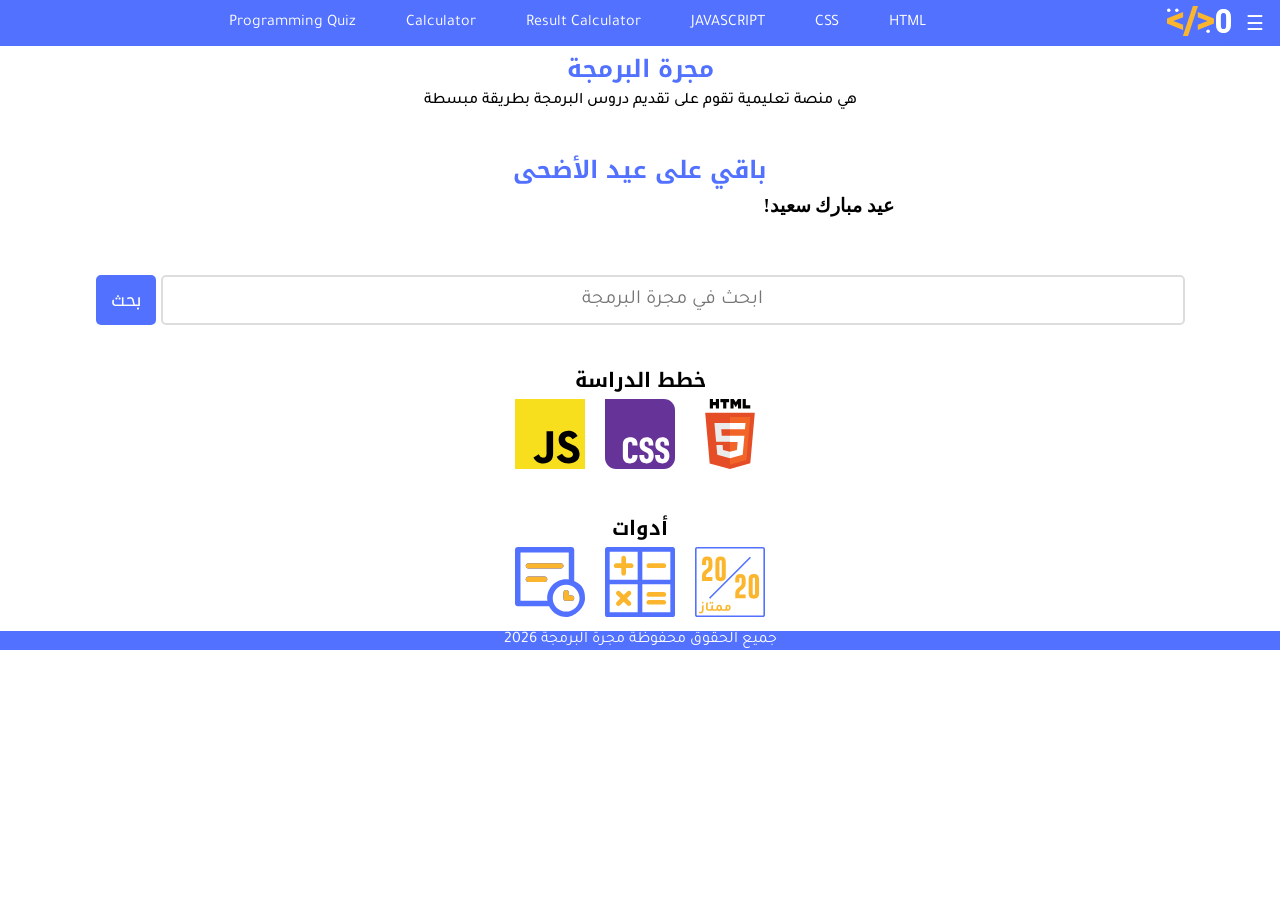
<file: index.html>
<!DOCTYPE html>
<html lang="ar" dir="rtl">

<head>
	<title>مجرة البرمجة</title>
	<meta charset="UTF-8">
	<meta name="viewport" content="width=device-width, initial-scale=1.0">
	<link rel="icon" type="image/x-icon" href="logos/majarra.svg">
	<link rel="preconnect" href="https://fonts.googleapis.com">
	<link rel="preconnect" href="https://fonts.gstatic.com" crossorigin>
	<link
		href="https://fonts.googleapis.com/css2?family=Fira+Sans+Extra+Condensed:ital,wght@0,100;0,200;0,300;0,400;0,500;0,600;0,700;0,800;0,900;1,100;1,200;1,300;1,400;1,500;1,600;1,700;1,800;1,900&family=Noto+Kufi+Arabic:wght@100..900&family=Noto+Sans+Symbols:wght@100..900&family=Playwrite+FR+Trad&display=swap"
		rel="stylesheet">
	<link rel="preconnect" href="https://fonts.googleapis.com">
	<link rel="preconnect" href="https://fonts.gstatic.com" crossorigin>
	<link href="https://fonts.googleapis.com/css2?family=Tajawal:wght@200;300;400;500;700;800;900&display=swap"
		rel="stylesheet">
	<link rel="stylesheet" href="style.css">
</head>

<body>
	<header>
		<div class="menulogo">
			<button id="menu-btn" class="menu-btn" onclick="toggleMenu()">☰</button>
			<a href="https://mahmoudderraz26.github.io/programming/"><img src="./logos/majarra.svg" alt="site-logo"
					id="site-logo"></a>
		</div>
		<nav class="menus">
			<a href="html/html1.html">HTML</a>
			<a href="css/css1.html">CSS</a>
			<a href="javascript/javascript1.html">JAVASCRIPT</a>
			<a href="ResultCalculator\resultcalculator.html">Result Calculator</a>
			<a href="calculator/calculator.html">Calculator</a>
			<a href="quiz/quiz.html">Programming Quiz</a>
		</nav>
	</header>
	</div>
	<div id="overlay" class="overlay" onclick="toggleMenu()"></div>
	<nav id="menu" class="menu">
		<a href="html/html1.html">HTML</a>
		<a href="css/css1.html">CSS</a>
		<a href="javascript/javascript1.html">JAVASCRIPT</a>
		<a href="ResultCalculator\resultcalculator.html">Result Calculator</a>
		<a href="calculator/calculator.html">Calculator</a>
		<a href="quiz/quiz.html">Programming Quiz</a>
	</nav>
	<h1>مجرة البرمجة</h1>
	<p>هي منصة تعليمية تقوم على تقديم دروس البرمجة بطريقة مبسطة</p>
	<br><br>

	<h1>باقي على عيد الأضحى</h1>
	<div class="EidContainer">
		<table id="EidTable">
			<tr>
				<th id="stillDay"></th>
				<th id="stillHour"></th>
				<th id="stillMin"></th>
				<th id="stillSec"></th>
			</tr>
			<tr>
				<td>يوم</td>
				<td>ساعة</td>
				<td>دقيقة</td>
				<td>ثانية</td>
			</tr>
		</table>
	</div>
	<br><br>

	<div class="search-container">
		<input type="text" id="searchInput" placeholder="ابحث في مجرة البرمجة">
		<button id="searchButton" onclick="executeSearch()">بحث</button>
	</div>

	<br><br>
	<h2>خطط الدراسة</h2>
	<div class="LearnPlan">
		<a href="html/html1.html"><img src="logos/HTML5_Logo.svg" alt="HTML" class="LearnPlanimg"></a>
		<a href="css/css1.html"><img src="logos/CSS_Logo.svg" alt="CSS" class="LearnPlanimg"></a>
		<a href="javascript/javascript1.html"><img src="logos/JavaScript_Logo.svg" alt="JAVASCRIPT"
				class="LearnPlanimg"></a>
	</div>
	<br><br>
	<h2>أدوات</h2>
	<div class="LearnPlan">
		<a href="ResultCalculator/resultcalculator.html"><img src="svg/result-calculator.svg" alt="حساب المعدل"
				class="LearnPlanimg"></a>
		<a href="calculator/calculator.html"><img src="svg/calculator-color.svg" alt="آلة حاسبة جافاسكريبت"
				class="LearnPlanimg"></a>
		<a href="quiz/quiz.html"><img src="svg/quiz-color.svg" alt="اختبار البرمجة" class="LearnPlanimg"></a>
	</div>
	<footer>جميع الحقوق محفوظة مجرة البرمجة 2026 </footer>
	<script src="script.js"></script>
</body>

</html>
</file>
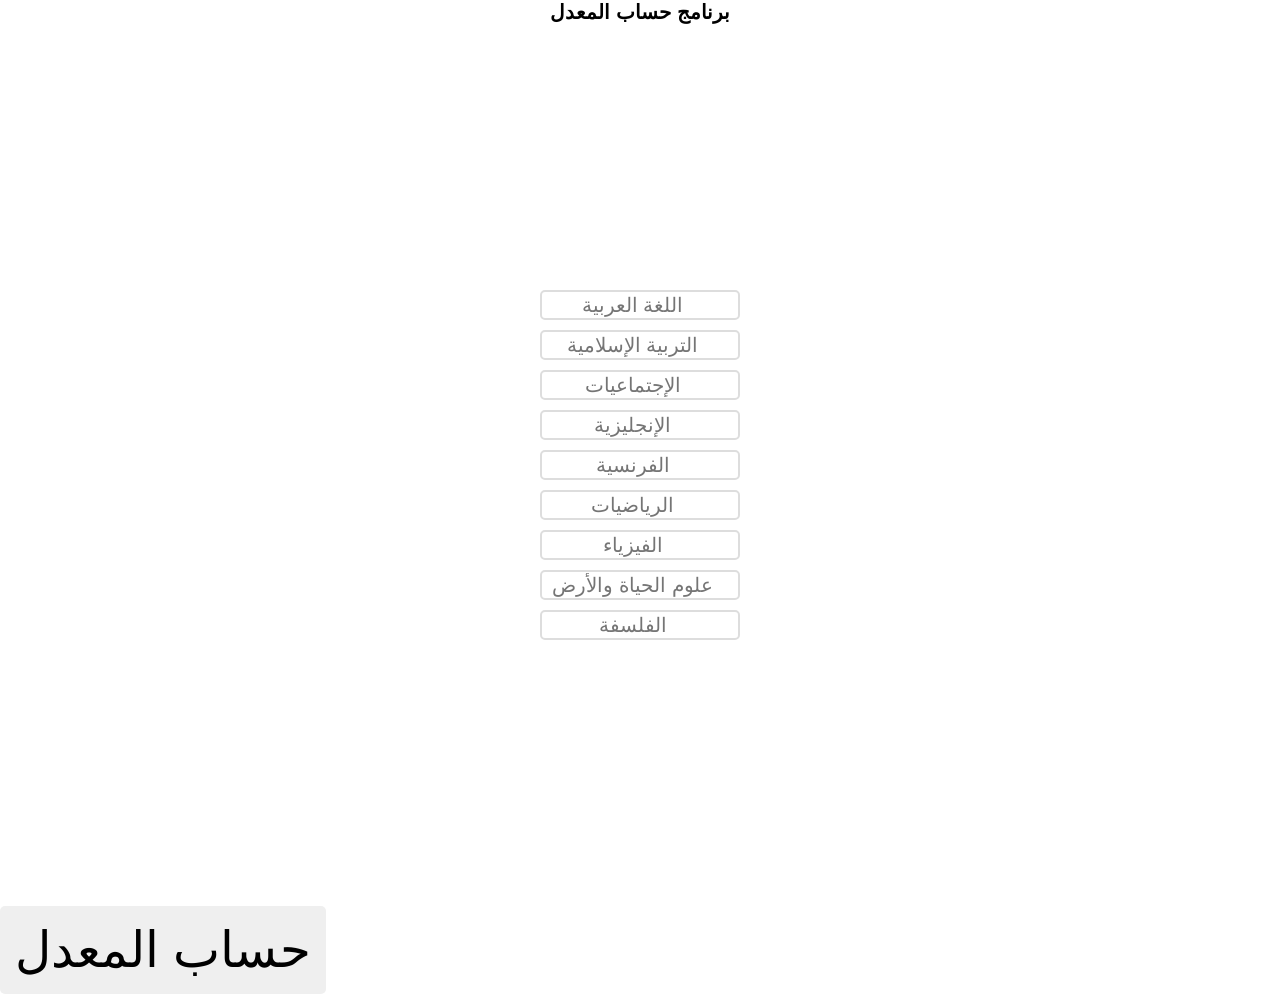
<file: Result Calculator.html>
<!DOCTYPE html>
<html lang="ar">
	<head>
		<title>حساب المعدل</title>
		<meta charset="UTF-8">
		<link rel="icon" type="image/x-icon" href="">
		<link rel="stylesheet" href="style.css">
	</head>
	<body>
		<h2>برنامج حساب المعدل</h2>
		<br><br>
		<div class="inputs">
		<input type="number" id="arabic" placeholder="اللغة العربية" min="0" max="20" required>
		<input type="number" id="islamic" placeholder="التربية الإسلامية" min="0" max="20" required>
		<input type="number" id="hisgeo" placeholder="الإجتماعيات" min="0" max="20" required>
		<input type="number" id="english" placeholder="الإنجليزية" min="0" max="20" required>
		<input type="number" id="french" placeholder="الفرنسية" min="0" max="20" required>
		<input type="number" id="math" placeholder="الرياضيات" min="0" max="20" required>
		<input type="number" id="physic" placeholder="الفيزياء" min="0" max="20" required>
		<input type="number" id="svt" placeholder="علوم الحياة والأرض" min="0" max="20" required>
		<input type="number" id="philosophy" placeholder="الفلسفة" min="0" max="20" required>
		</div>
		<br><br>
		<div class="button">
		<button onclick="calculer()">حساب المعدل</button>
		</div>
		<h3 id="result"></h3>
		<script src="script.js"></script>
	</body>
</html>
</file>
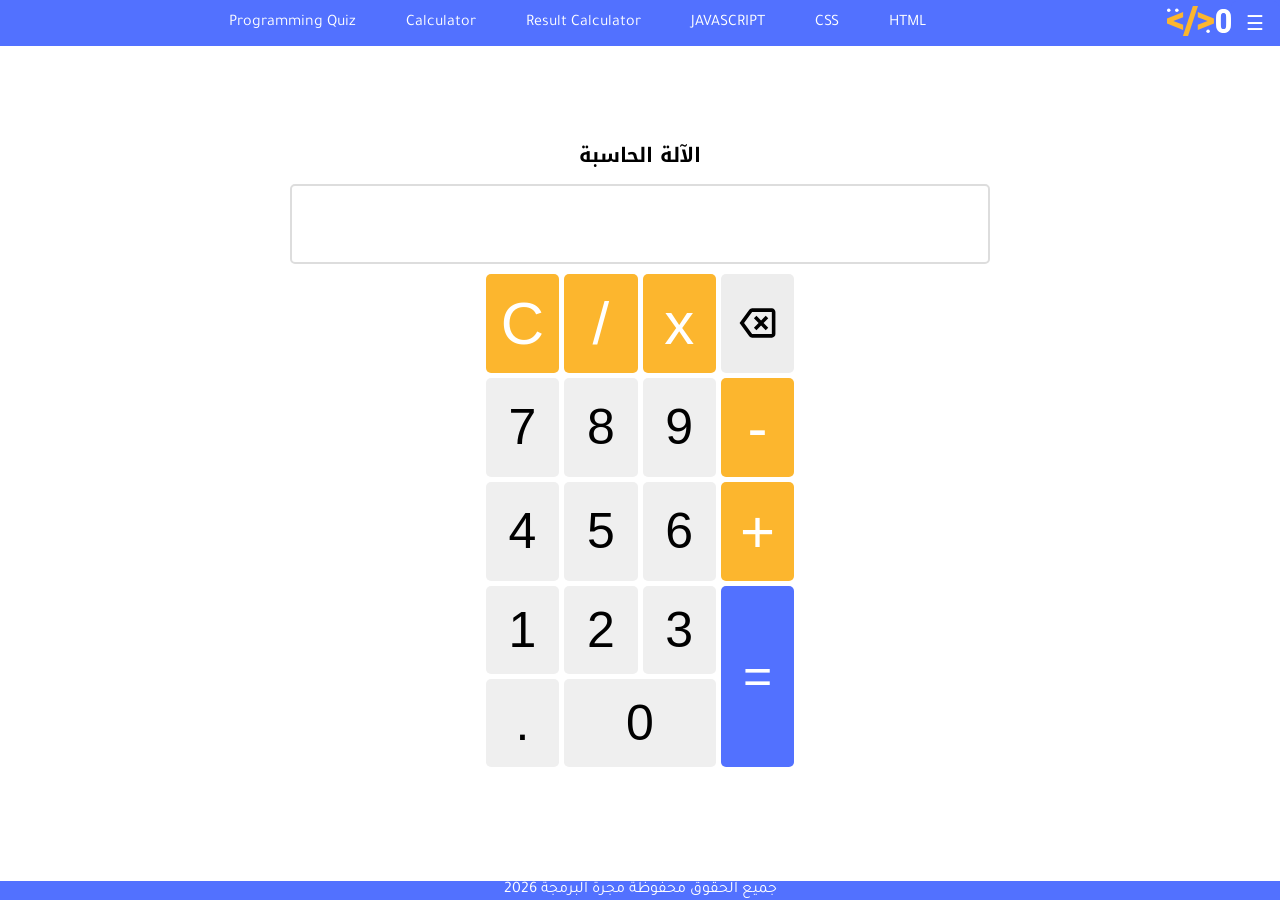
<file: calculator/calculator.html>
<!DOCTYPE html>
<html lang="ar" dir="rtl">

<head>
	<title>الآلة الحاسبة</title>
	<meta charset="UTF-8">
	<meta name="viewport" content="width=device-width, initial-scale=1.0">
	<link rel="icon" type="image/x-icon" href="../logos/majarra.svg">
	<link rel="preconnect" href="https://fonts.googleapis.com">
	<link rel="preconnect" href="https://fonts.gstatic.com" crossorigin>
	<link
		href="https://fonts.googleapis.com/css2?family=Fira+Sans+Extra+Condensed:ital,wght@0,100;0,200;0,300;0,400;0,500;0,600;0,700;0,800;0,900;1,100;1,200;1,300;1,400;1,500;1,600;1,700;1,800;1,900&family=Noto+Kufi+Arabic:wght@100..900&family=Noto+Sans+Symbols:wght@100..900&family=Playwrite+FR+Trad&display=swap"
		rel="stylesheet">
	<link rel="preconnect" href="https://fonts.googleapis.com">
	<link rel="preconnect" href="https://fonts.gstatic.com" crossorigin>
	<link href="https://fonts.googleapis.com/css2?family=Tajawal:wght@200;300;400;500;700;800;900&display=swap"
		rel="stylesheet">
	<link rel="stylesheet" href="../style.css">
</head>

<body>
	<header>
		<div class="menulogo">
			<button id="menu-btn" class="menu-btn" onclick="toggleMenu()">☰</button>
			<a href="https://mahmoudderraz26.github.io/programming/"><img src="../logos/majarra.svg" alt="site-logo"
					id="site-logo"></a>
		</div>
		<nav class="menus">
			<a href="../html/html1.html">HTML</a>
			<a href="../css/css1.html">CSS</a>
			<a href="../javascript/javascript1.html">JAVASCRIPT</a>
			<a href="../ResultCalculator/resultcalculator.html">Result Calculator</a>
			<a href="calculator.html">Calculator</a>
			<a href="../quiz/quiz.html">Programming Quiz</a>
		</nav>
	</header>
	</div>
	<div id="overlay" class="overlay" onclick="toggleMenu()"></div>
	<nav id="menu" class="menu">
		<a href="../html/html1.html">HTML</a>
		<a href="../css/css1.html">CSS</a>
		<a href="../javascript/javascript1.html">JAVASCRIPT</a>
		<a href="../ResultCalculator/resultcalculator.html" target="_blank">Result Calculator</a>
		<a href="calculator.html">Calculator</a>
		<a href="../quiz/quiz.html">Programming Quiz</a>
	</nav>
	<div class="calculator-body">
		<h2>الآلة الحاسبة</h2>
		<div class="calculator">
			<input type="text" id="display" readonly>
			<div class="buttons">
				<button class="delete-btn" onclick="deleteLast()"><img src="../svg/black_delete.svg"
						alt="delete icon"></button>
				<button onclick="appendToDisplay('*')" class="operator">x</button>
				<button onclick="appendToDisplay('/' )" class="operator">/</button>
				<button onclick="clearDisplay()" class="operator">C</button>

				<button onclick="appendToDisplay('-')" class="operator">-</button>
				<button onclick="appendToDisplay('9')">9</button>
				<button onclick="appendToDisplay('8')">8</button>
				<button onclick="appendToDisplay('7')">7</button>

				<button onclick="appendToDisplay('+')" class="operator">+</button>
				<button onclick="appendToDisplay('6')">6</button>
				<button onclick="appendToDisplay('5')">5</button>
				<button onclick="appendToDisplay('4')">4</button>

				<button onclick="calculate()" class="equals">=</button>
				<button onclick="appendToDisplay('3')">3</button>
				<button onclick="appendToDisplay('2')">2</button>
				<button onclick="appendToDisplay('1')">1</button>

				<button onclick="appendToDisplay('0')" id="zero">0</button>
				<button onclick="appendToDisplay('.')">.</button>
			</div>
		</div>
	</div>
	<footer class="BottomFooter">جميع الحقوق محفوظة مجرة البرمجة 2026 </footer>
	<script src="../script.js"></script>
</body>

</html>
</file>
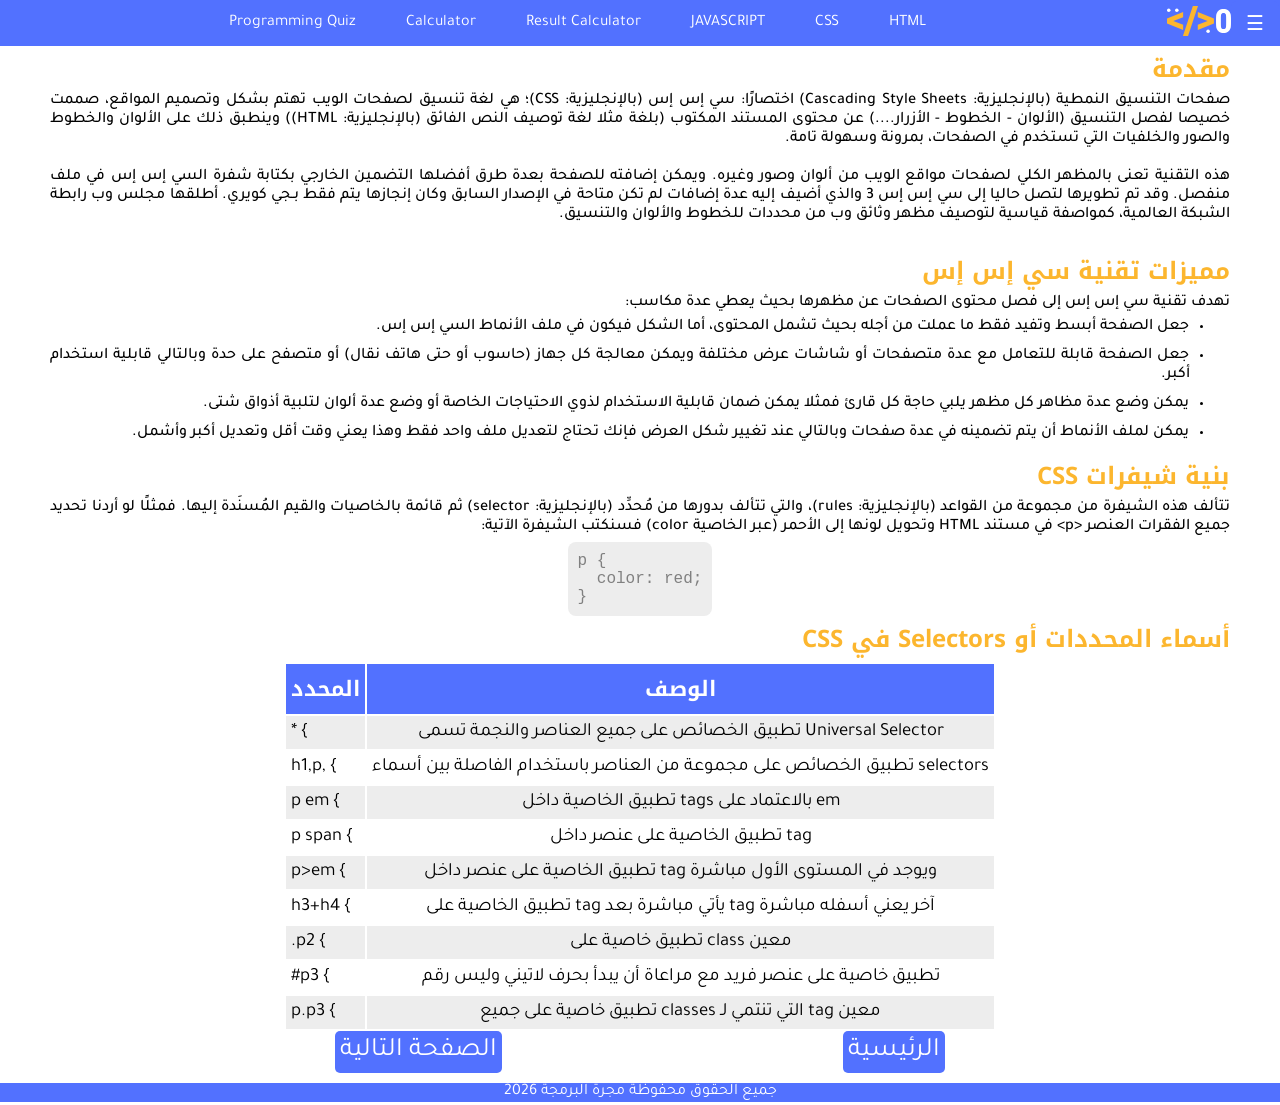
<file: css/css1.html>
<!DOCTYPE html>
<html lang="ar" dir="rtl">

<head>
	<title>CSS: مقدمة</title>
	<meta charset="UTF-8">
	<meta name="viewport" content="width=device-width, initial-scale=1.0">
	<link rel="icon" type="image/x-icon" href="../logos/majarra.svg">
	<link rel="preconnect" href="https://fonts.googleapis.com">
	<link rel="preconnect" href="https://fonts.gstatic.com" crossorigin>
	<link
		href="https://fonts.googleapis.com/css2?family=Fira+Sans+Extra+Condensed:ital,wght@0,100;0,200;0,300;0,400;0,500;0,600;0,700;0,800;0,900;1,100;1,200;1,300;1,400;1,500;1,600;1,700;1,800;1,900&family=Noto+Kufi+Arabic:wght@100..900&family=Noto+Sans+Symbols:wght@100..900&family=Playwrite+FR+Trad&display=swap"
		rel="stylesheet">
	<link rel="preconnect" href="https://fonts.googleapis.com">
	<link rel="preconnect" href="https://fonts.gstatic.com" crossorigin>
	<link href="https://fonts.googleapis.com/css2?family=Tajawal:wght@200;300;400;500;700;800;900&display=swap"
		rel="stylesheet">
	<link rel="stylesheet" href="../style.css">
</head>

<body>
	<header>
		<div class="menulogo">
			<button id="menu-btn" class="menu-btn" onclick="toggleMenu()">☰</button>
			<a href="https://mahmoudderraz26.github.io/programming/"><img src="../logos/majarra.svg" alt="site-logo" id="site-logo"></a>
		</div>
		<nav class="menus">
			<a href="../html/html1.html">HTML</a>
			<a href="css1.html">CSS</a>
			<a href="../javascript/javascript1.html">JAVASCRIPT</a>
			<a href="../ResultCalculator/resultcalculator.html">Result Calculator</a>
			<a href="../calculator/calculator.html">Calculator</a>
			<a href="../quiz/quiz.html">Programming Quiz</a>
		</nav>
	</header>
	</div>
	<div id="overlay" class="overlay" onclick="toggleMenu()"></div>
	<nav id="menu" class="menu">
		<a href="../html/html1.html">HTML</a>
		<a href="css1.html">CSS</a>
		<a href="../javascript/javascript1.html">JAVASCRIPT</a>
		<a href="../ResultCalculator\resultcalculator.html">Result Calculator</a>
		<a href="../calculator/calculator.html">Calculator</a>
		<a href="../quiz/quiz.html">Programming Quiz</a>
	</nav>
	<h1 class="h1-justify">مقدمة</h1>
	<p class="p-justify">صفحات التنسيق النمطية (بالإنجليزية: Cascading Style Sheets) اختصارًا: سي إس إس (بالإنجليزية:
		CSS)؛ هي لغة تنسيق لصفحات الويب تهتم بشكل وتصميم المواقع، صممت خصيصا لفصل التنسيق (الألوان - الخطوط -
		الأزرار....) عن محتوى المستند المكتوب (بلغة مثلا لغة توصيف النص الفائق (بالإنجليزية: HTML)) وينطبق ذلك على
		الألوان والخطوط والصور والخلفيات التي تستخدم في الصفحات، بمرونة وسهولة تامة.

		<br><br>
		هذه التقنية تعنى بالمظهر الكلي لصفحات مواقع الويب من ألوان وصور وغيره. ويمكن إضافته للصفحة بعدة طرق أفضلها
		التضمين الخارجي بكتابة شفرة السي إس إس في ملف منفصل. وقد تم تطويرها لتصل حاليا إلى سي إس إس 3 والذي أضيف إليه
		عدة إضافات لم تكن متاحة في الإصدار السابق وكان إنجازها يتم فقط بـجي كويري.

		أطلقها مجلس وب رابطة الشبكة العالمية، كمواصفة قياسية لتوصيف مظهر وثائق وب من محددات للخطوط والألوان والتنسيق.
	</p>
	<br>
	<h1 class="h1-justify">مميزات تقنية سي إس إس</h1>
	<p class="p-justify">تهدف تقنية سي إس إس إلى فصل محتوى الصفحات عن مظهرها بحيث يعطي عدة مكاسب:</p>
	<ul>
		<li>جعل الصفحة أبسط وتفيد فقط ما عملت من أجله بحيث تشمل المحتوى، أما الشكل فيكون في ملف الأنماط السي إس إس.</li>
		<li>جعل الصفحة قابلة للتعامل مع عدة متصفحات أو شاشات عرض مختلفة ويمكن معالجة كل جهاز (حاسوب أو حتى هاتف نقال) أو
			متصفح على حدة وبالتالي قابلية استخدام أكبر.</li>
		<li>يمكن وضع عدة مظاهر كل مظهر يلبي حاجة كل قارئ فمثلا يمكن ضمان قابلية الاستخدام لذوي الاحتياجات الخاصة أو وضع
			عدة ألوان لتلبية أذواق شتى.</li>
		<li>يمكن لملف الأنماط أن يتم تضمينه في عدة صفحات وبالتالي عند تغيير شكل العرض فإنك تحتاج لتعديل ملف واحد فقط
			وهذا يعني وقت أقل وتعديل أكبر وأشمل.</li>
	</ul>
	<h1 class="h1-justify">بنية شيفرات CSS</h1>
	<p class="p-justify">تتألف هذه الشيفرة من مجموعة من القواعد (بالإنجليزية: rules)، والتي تتألف بدورها من مُحدِّد
		(بالإنجليزية: selector) ثم قائمة بالخاصيات والقيم المُسنَدة إليها. فمثلًا لو أردنا تحديد جميع الفقرات العنصر
		&lt;p&gt; في مستند HTML وتحويل لونها إلى الأحمر (عبر الخاصية color) فسنكتب الشيفرة الآتية:</p>
	<div class="code-box">
		<code><pre>p {<br>  color: red;<br>}</pre></code>
	</div>
	<h1 class="h1-justify">أسماء المحددات أو Selectors في CSS</h1>

	<div class="english-table">
	<table>
		<tr>
			<th>المحدد</th>
			<th>الوصف</th>
		</tr>
		<tr>
			<td>* {</td>
			<td>تطبيق الخصائص على جميع العناصر والنجمة تسمى Universal Selector</td>
		</tr>
		<tr>
			<td>h1,p, {</td>
			<td>تطبيق الخصائص على مجموعة من العناصر باستخدام الفاصلة بين أسماء selectors</td>
		</tr>
		<tr>
			<td>p em {</td>
			<td>تطبيق الخاصية داخل tags بالاعتماد على em</td>
		</tr>
		<tr>
			<td>p span {</td>
			<td>تطبيق الخاصية على عنصر داخل tag</td>
		</tr>
		<tr>
			<td>p>em {</td>
			<td>تطبيق الخاصية على عنصر داخل tag ويوجد في المستوى الأول مباشرة</td>
		</tr>
		<tr>
			<td>h3+h4 {</td>
			<td>تطبيق الخاصية على tag يأتي مباشرة بعد tag آخر يعني أسفله مباشرة</td>
		</tr>
		<tr>
			<td>.p2 {</td>
			<td>تطبيق خاصية على class معين</td>
		</tr>
		<tr>
			<td>#p3 {</td>
			<td>تطبيق خاصية على عنصر فريد مع مراعاة أن يبدأ بحرف لاتيني وليس رقم</td>
		</tr>
		<tr>
			<td>p.p3 {</td>
			<td>تطبيق خاصية على جميع classes التي تنتمي لـ tag معين</td>
		</tr>
	</table>
	</div>
	<div class="previous-next">
			<a class="previous" href="../index.html">الرئيسية</a>
			<a  class="next" href="css2.html">الصفحة التالية</a>
		</div>
	<footer>جميع الحقوق محفوظة مجرة البرمجة 2026 </footer>
	<script src="../script.js"></script>
</body>

</html>
</file>
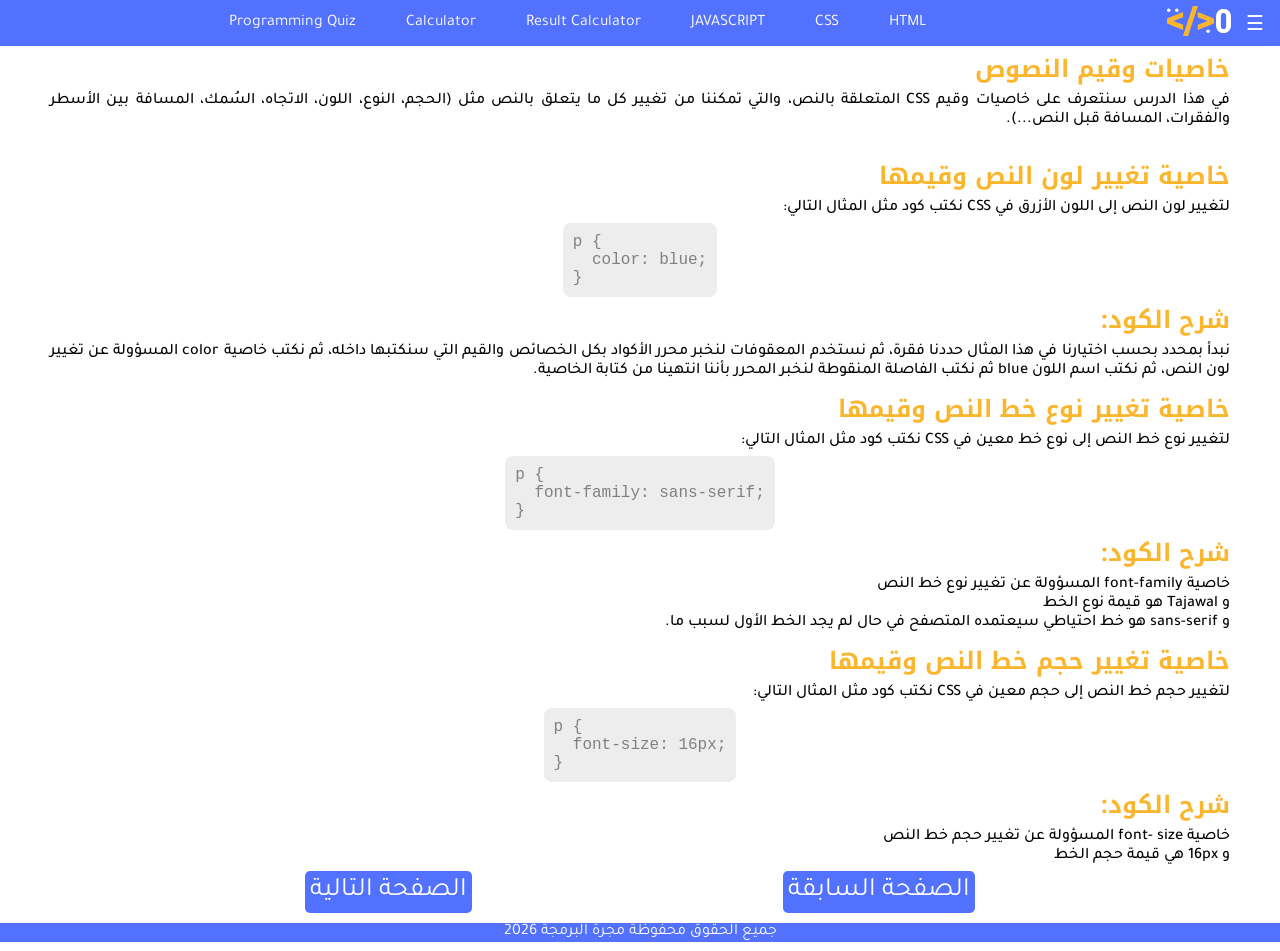
<file: css/css2.html>
<!DOCTYPE html>
<html lang="ar" dir="rtl">

<head>
	<title>CSS: خاصيات وقيم النصوص</title>
	<meta charset="UTF-8">
	<meta name="viewport" content="width=device-width, initial-scale=1.0">
	<link rel="icon" type="image/x-icon" href="../logos/majarra.svg">
	<link rel="preconnect" href="https://fonts.googleapis.com">
	<link rel="preconnect" href="https://fonts.gstatic.com" crossorigin>
	<link
		href="https://fonts.googleapis.com/css2?family=Fira+Sans+Extra+Condensed:ital,wght@0,100;0,200;0,300;0,400;0,500;0,600;0,700;0,800;0,900;1,100;1,200;1,300;1,400;1,500;1,600;1,700;1,800;1,900&family=Noto+Kufi+Arabic:wght@100..900&family=Noto+Sans+Symbols:wght@100..900&family=Playwrite+FR+Trad&display=swap"
		rel="stylesheet">
	<link rel="preconnect" href="https://fonts.googleapis.com">
	<link rel="preconnect" href="https://fonts.gstatic.com" crossorigin>
	<link href="https://fonts.googleapis.com/css2?family=Tajawal:wght@200;300;400;500;700;800;900&display=swap"
		rel="stylesheet">
	<link rel="stylesheet" href="../style.css">
</head>

<body>
	<header>
		<div class="menulogo">
			<button id="menu-btn" class="menu-btn" onclick="toggleMenu()">☰</button>
			<a href="https://mahmoudderraz26.github.io/programming/"><img src="../logos/majarra.svg" alt="site-logo" id="site-logo"></a>
		</div>
		<nav class="menus">
			<a href="../html/html1.html">HTML</a>
			<a href="css1.html">CSS</a>
			<a href="../javascript/javascript1.html">JAVASCRIPT</a>
			<a href="../ResultCalculator/resultcalculator.html">Result Calculator</a>
			<a href="../calculator/calculator.html">Calculator</a>
			<a href="../quiz/quiz.html">Programming Quiz</a>
		</nav>
	</header>
	</div>
	<div id="overlay" class="overlay" onclick="toggleMenu()"></div>
	<nav id="menu" class="menu">
		<a href="../html/html1.html">HTML</a>
		<a href="css1.html">CSS</a>
		<a href="../javascript/javascript1.html">JAVASCRIPT</a>
		<a href="../ResultCalculator\resultcalculator.html">Result Calculator</a>
		<a href="../calculator/calculator.html">Calculator</a>
		<a href="../quiz/quiz.html">Programming Quiz</a>
	</nav>
	<h1 class="h1-justify">خاصيات وقيم النصوص</h1>
	<p class="p-justify">في هذا الدرس سنتعرف على خاصيات وقيم CSS المتعلقة بالنص، والتي تمكننا من تغيير كل ما يتعلق بالنص مثل (الحجم، النوع، اللون، الاتجاه، السُمك، المسافة بين الأسطر والفقرات، المسافة قبل النص...).</p>
	<br>
	<h1 class="h1-justify">خاصية تغيير لون النص وقيمها</h1>
		<p class="p-justify">لتغيير لون النص إلى اللون الأزرق في CSS نكتب كود مثل المثال التالي:</p>
		
		<div class="code-box">
		<code><pre>p {<br>  color: blue;<br>}</pre></code>
		</div>

		<h2 class="h1-justify">شرح الكود:</h2>
		<p class="p-justify">نبدأ بمحدد بحسب اختيارنا في هذا المثال حددنا فقرة، ثم نستخدم المعقوفات لنخبر محرر الأكواد بكل الخصائص والقيم التي سنكتبها داخله، ثم نكتب خاصية color المسؤولة عن تغيير لون النص، ثم نكتب اسم اللون blue ثم نكتب الفاصلة المنقوطة لنخبر المحرر بأننا انتهينا من كتابة الخاصية.</p>
		
		<h1 class="h1-justify">خاصية تغيير نوع خط النص وقيمها</h1>
		<p class="p-justify">لتغيير نوع خط النص إلى نوع خط معين في CSS نكتب كود مثل المثال التالي:</p>
		
		<div class="code-box">
		<code><pre>p {<br>  font-family: sans-serif;<br>}</pre></code>
		</div>

		<h2 class="h1-justify">شرح الكود:</h2>
		<p class="p-justify">خاصية font-family المسؤولة عن تغيير نوع خط النص
<br>و Tajawal هو قيمة نوع الخط
<br>و sans-serif هو خط احتياطي سيعتمده المتصفح في حال لم يجد الخط الأول لسبب ما.</p>
		<h1 class="h1-justify">خاصية تغيير حجم خط النص وقيمها</h1>
		<p class="p-justify">لتغيير حجم خط النص إلى حجم معين في CSS نكتب كود مثل المثال التالي:</p>
		
		<div class="code-box">
		<code><pre>p {<br>  font-size: 16px;<br>}</pre></code>
		</div>

		<h2 class="h1-justify">شرح الكود:</h2>
		<p class="p-justify">خاصية font- size المسؤولة عن تغيير حجم خط النص
<br>و 16px هي قيمة حجم الخط</p>
		<div class="previous-next">
			<a class="previous" href="css1.html">الصفحة السابقة</a>
			<a  class="next" href="css3.html">الصفحة التالية</a>
		</div>

<footer>جميع الحقوق محفوظة مجرة البرمجة 2026 </footer>
	<script src="../script.js"></script>
</body>

</html>
</file>
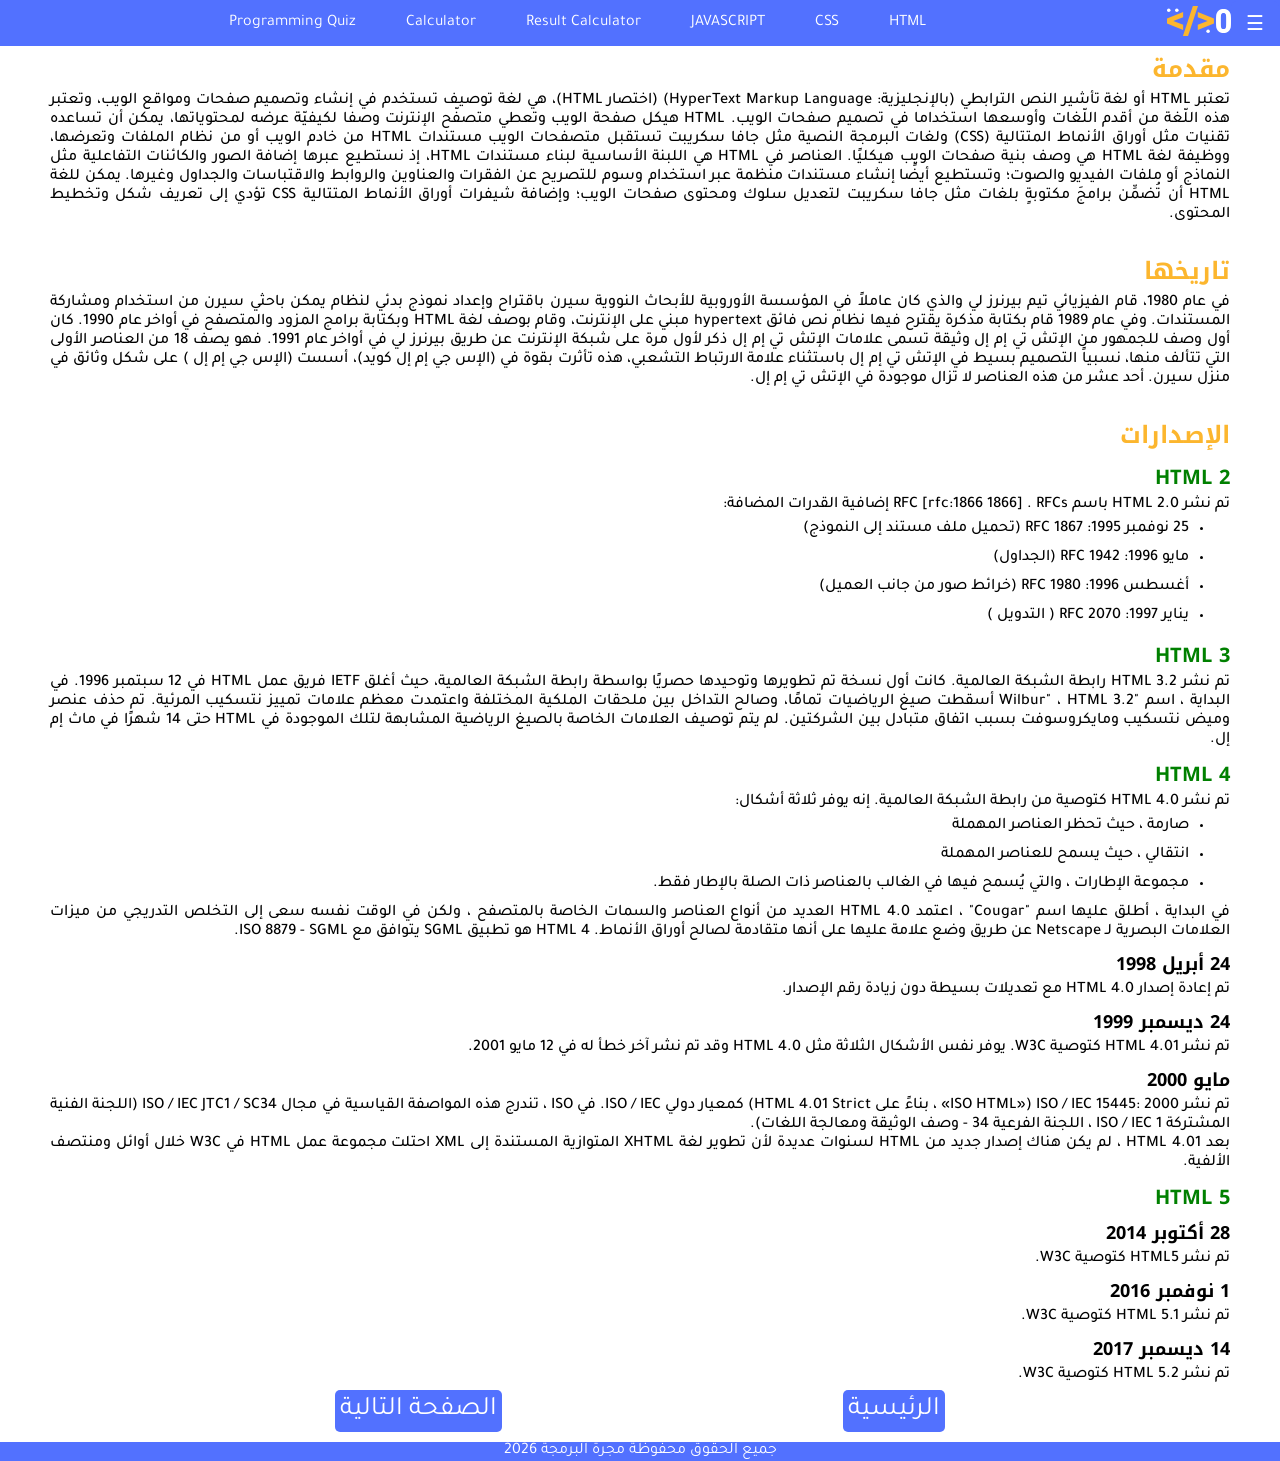
<file: html/html1.html>
<!DOCTYPE html>
<html lang="ar" dir="rtl">

<head>
	<title>HTML: مقدمة</title>
	<meta charset="UTF-8">
	<meta name="viewport" content="width=device-width, initial-scale=1.0">
	<link rel="icon" type="image/x-icon" href="../logos/majarra.svg">
	<link rel="preconnect" href="https://fonts.googleapis.com">
	<link rel="preconnect" href="https://fonts.gstatic.com" crossorigin>
	<link
		href="https://fonts.googleapis.com/css2?family=Fira+Sans+Extra+Condensed:ital,wght@0,100;0,200;0,300;0,400;0,500;0,600;0,700;0,800;0,900;1,100;1,200;1,300;1,400;1,500;1,600;1,700;1,800;1,900&family=Noto+Kufi+Arabic:wght@100..900&family=Noto+Sans+Symbols:wght@100..900&family=Playwrite+FR+Trad&display=swap"
		rel="stylesheet">
	<link rel="preconnect" href="https://fonts.googleapis.com">
	<link rel="preconnect" href="https://fonts.gstatic.com" crossorigin>
	<link href="https://fonts.googleapis.com/css2?family=Tajawal:wght@200;300;400;500;700;800;900&display=swap"
		rel="stylesheet">
	<link rel="stylesheet" href="../style.css">
</head>

<body>
	<header>
		<div class="menulogo">
			<button id="menu-btn" class="menu-btn" onclick="toggleMenu()">☰</button>
			<a href="https://mahmoudderraz26.github.io/programming/"><img src="../logos/majarra.svg" alt="site-logo" id="site-logo"></a>
		</div>
		<nav class="menus">
			<a href="html1.html">HTML</a>
			<a href="../css/css1.html">CSS</a>
			<a href="../javascript/javascript1.html">JAVASCRIPT</a>
			<a href="../ResultCalculator/resultcalculator.html">Result Calculator</a>
			<a href="../calculator/calculator.html">Calculator</a>
			<a href="../quiz/quiz.html">Programming Quiz</a>
		</nav>
		</div>
	</header>
	<div id="overlay" class="overlay" onclick="toggleMenu()"></div>
	<nav id="menu" class="menu">
		<a href="html1.html">HTML</a>
		<a href="../css/css1.html">CSS</a>
		<a href="../javascript/javascript1.html">JAVASCRIPT</a>
		<a href="../ResultCalculator\resultcalculator.html">Result Calculator</a>
		<a href="../calculator/calculator.html">Calculator</a>
		<a href="../quiz/quiz.html">Programming Quiz</a>
	</nav>
	<h1 class="h1-justify">مقدمة</h1>
	<p class="p-justify">تعتبر HTML أو لغة تأشير النص الترابطي (بالإنجليزية: HyperText Markup Language) (اختصار HTML)،
		هي لغة توصيف تستخدم في إنشاء وتصميم صفحات ومواقع الويب، وتعتبر هذه اللّغة من أقدم اللّغات وأوسعها استخداما في
		تصميم صفحات الويب. HTML هيكل صفحة الويب وتعطي متصفّح الإنترنت وصفا لكيفيّة عرضه لمحتوياتها، يمكن أن تساعده
		تقنيات مثل أوراق الأنماط المتتالية (CSS) ولغات البرمجة النصية مثل جافا سكريبت تستقبل متصفحات الويب مستندات HTML
		من خادم الويب أو من نظام الملفات وتعرضها، ووظيفة لغة HTML هي وصف بنية صفحات الويب هيكليًا.

		العناصر في HTML هي اللبنة الأساسية لبناء مستندات HTML، إذ نستطيع عبرها إضافة الصور والكائنات التفاعلية مثل
		النماذج أو ملفات الفيديو والصوت؛ وتستطيع أيضًا إنشاء مستندات منظمة عبر استخدام وسوم للتصريح عن الفقرات والعناوين
		والروابط والاقتباسات والجداول وغيرها.

		يمكن للغة HTML أن تُضمِّن برامجَ مكتوبةٍ بلغات مثل جافا سكريبت لتعديل سلوك ومحتوى صفحات الويب؛ وإضافة شيفرات
		أوراق الأنماط المتتالية CSS تؤدي إلى تعريف شكل وتخطيط المحتوى.</p>
	<br>
	<h1 class="h1-justify">تاريخها</h1>
	<p class="p-justify">في عام 1980، قام الفيزيائي تيم بيرنرز لي والذي كان عاملاً في المؤسسة الأوروبية للأبحاث النووية
		سيرن باقتراح وإعداد نموذج بدئي لنظام يمكن باحثي سيرن من استخدام ومشاركة المستندات. وفي عام 1989 قام بكتابة مذكرة
		يقترح فيها نظام نص فائق hypertext مبني على الإنترنت، وقام بوصف لغة HTML وبكتابة برامج المزود والمتصفح في أواخر
		عام 1990.

		كان أول وصف للجمهور من الإتش تي إم إل وثيقة تسمى علامات الإتش تي إم إل ذكر لأول مرة على شبكة الإنترنت عن طريق
		بيرنرز لي في أواخر عام 1991. فهو يصف 18 من العناصر الأولى التي تتألف منها، نسبياً التصميم بسيط في الإتش تي إم إل
		باستثناء علامة الارتباط التشعبي، هذه تأثرت بقوة في (الإس جي إم إل كويد)، أسست (الإس جي إم إل ) على شكل وثائق في
		منزل سيرن. أحد عشر من هذه العناصر لا تزال موجودة في الإتش تي إم إل.</p>
	<br>
	<h1 class="h1-justify">الإصدارات</h1>
	<h2 class="h2-justify">HTML 2</h2>
	<p class="p-justify">تم نشر HTML 2.0 باسم RFC [rfc:1866 1866] . RFCs إضافية القدرات المضافة:</p>
	<ul>
		<li>25 نوفمبر 1995: RFC 1867 (تحميل ملف مستند إلى النموذج)</li>
		<li>مايو 1996: RFC 1942 (الجداول)</li>
		<li>أغسطس 1996: RFC 1980 (خرائط صور من جانب العميل)</li>
		<li>يناير 1997: RFC 2070 ( التدويل )</li>
	</ul>
	<h2 class="h2-justify">HTML 3</h2>
	<p class="p-justify">تم نشر HTML 3.2 رابطة الشبكة العالمية. كانت أول نسخة تم تطويرها وتوحيدها حصريًا بواسطة رابطة
		الشبكة العالمية، حيث أغلق IETF فريق عمل HTML في 12 سبتمبر 1996.
		في البداية ، اسم "Wilbur" ، HTML 3.2 أسقطت صيغ الرياضيات تمامًا، وصالح التداخل بين ملحقات الملكية المختلفة
		واعتمدت معظم علامات تمييز نتسكيب المرئية. تم حذف عنصر وميض نتسكيب ومايكروسوفت بسبب اتفاق متبادل بين الشركتين. لم
		يتم توصيف العلامات الخاصة بالصيغ الرياضية المشابهة لتلك الموجودة في HTML حتى 14 شهرًا في ماث إم إل.</p>
	<h2 class="h2-justify">HTML 4</h2>
	<p class="p-justify">تم نشر HTML 4.0 كتوصية من رابطة الشبكة العالمية. إنه يوفر ثلاثة أشكال:</p>
	<ul>
		<li>صارمة ، حيث تحظر العناصر المهملة</li>
		<li>انتقالي ، حيث يسمح للعناصر المهملة</li>
		<li>مجموعة الإطارات ، والتي يُسمح فيها في الغالب بالعناصر ذات الصلة بالإطار فقط.</li>
	</ul>
	<p class="p-justify">في البداية ، أطلق عليها اسم "Cougar" ، اعتمد HTML 4.0 العديد من أنواع العناصر والسمات الخاصة
		بالمتصفح ، ولكن في الوقت نفسه سعى إلى التخلص التدريجي من ميزات العلامات البصرية لـ Netscape عن طريق وضع علامة
		عليها على أنها متقادمة لصالح أوراق الأنماط. HTML 4 هو تطبيق SGML يتوافق مع ISO 8879 - SGML.</p>
	<h3 class="h3-justify">24 أبريل 1998</h3>
	<p class="p-justify">تم إعادة إصدار HTML 4.0 مع تعديلات بسيطة دون زيادة رقم الإصدار.</p>
	<h3 class="h3-justify">24 ديسمبر 1999</h3>
	<p class="p-justify">تم نشر HTML 4.01 كتوصية W3C. يوفر نفس الأشكال الثلاثة مثل HTML 4.0 وقد تم نشر آخر خطأ له في 12
		مايو 2001.</p>
	<h3 class="h3-justify">مايو 2000</h3>
	<p class="p-justify">تم نشر ISO / IEC 15445: 2000 («ISO HTML» ، بناءً على HTML 4.01 Strict) كمعيار دولي ISO / IEC.
		في ISO ، تندرج هذه المواصفة القياسية في مجال ISO / IEC JTC1 / SC34 (اللجنة الفنية المشتركة 1 ISO / IEC ، اللجنة
		الفرعية 34 - وصف الوثيقة ومعالجة اللغات).
		<br>
		بعد HTML 4.01 ، لم يكن هناك إصدار جديد من HTML لسنوات عديدة لأن تطوير لغة XHTML المتوازية المستندة إلى XML احتلت
		مجموعة عمل HTML في W3C خلال أوائل ومنتصف الألفية.
	</p>
	<h2 class="h2-justify">HTML 5</h2>
	<h3 class="h3-justify">28 أكتوبر 2014</h3>
	<p class="p-justify">تم نشر HTML5 كتوصية W3C.</p>
	<h3 class="h3-justify">1 نوفمبر 2016</h3>
	<p class="p-justify">تم نشر HTML 5.1 كتوصية W3C.</p>
	<h3 class="h3-justify">14 ديسمبر 2017</h3>
	<p class="p-justify">تم نشر HTML 5.2 كتوصية W3C.</p>
	<div class="previous-next">
		<a class="previous" href="../index.html">الرئيسية</a>
		<a class="next" href="html2.html">الصفحة التالية</a>
	</div>
	<footer>جميع الحقوق محفوظة مجرة البرمجة 2026 </footer>
	<script src="../script.js"></script>
</body>

</html>
</file>
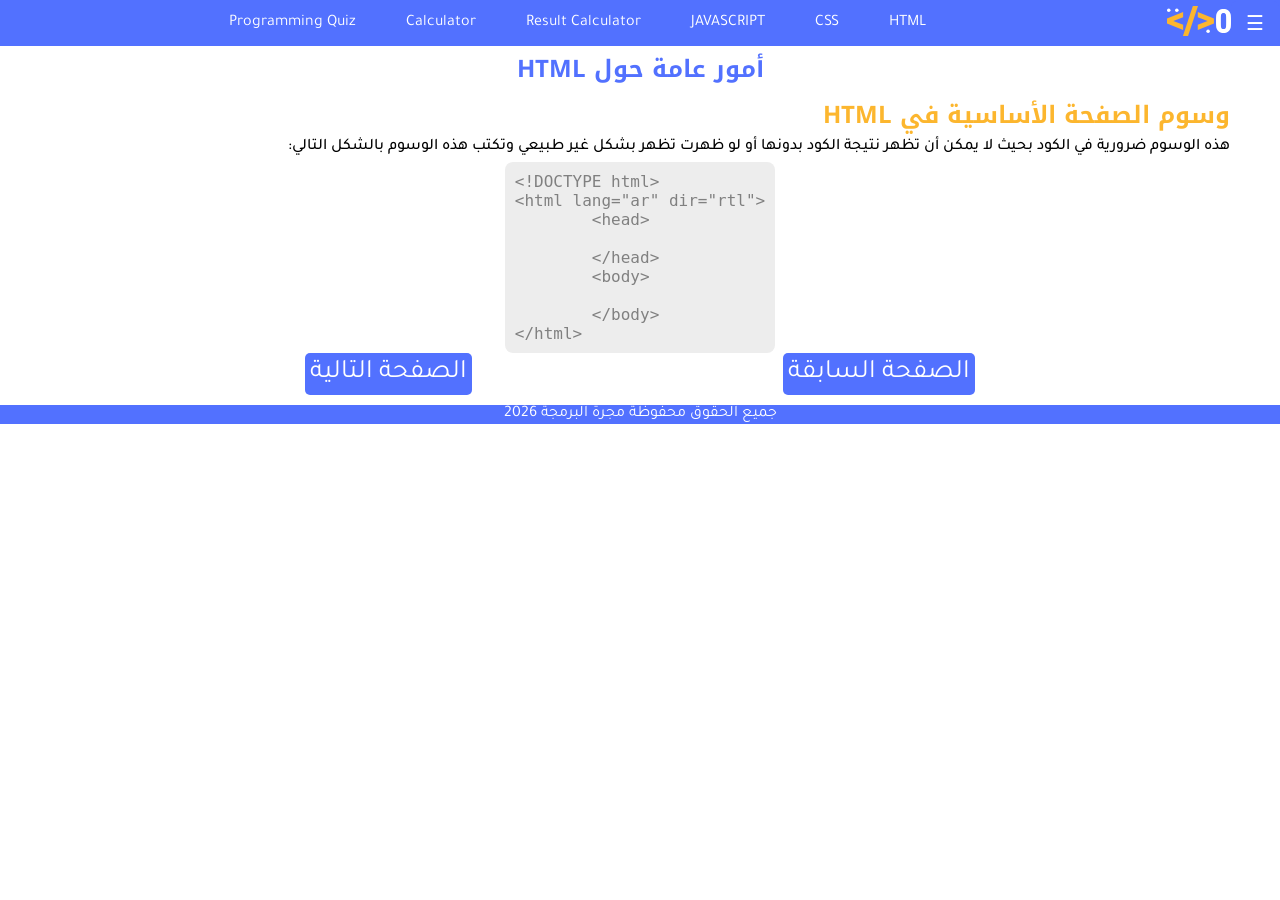
<file: html/html2.html>
<!DOCTYPE html>
<html lang="ar" dir="rtl">
	<head>
		<title>HTML: مقدمة</title>
		<meta charset="UTF-8">
		<meta name="viewport" content="width=device-width, initial-scale=1.0">
		<link rel="icon" type="image/x-icon" href="../logos/majarra.svg">
		<link rel="preconnect" href="https://fonts.googleapis.com">
<link rel="preconnect" href="https://fonts.gstatic.com" crossorigin>
<link href="https://fonts.googleapis.com/css2?family=Fira+Sans+Extra+Condensed:ital,wght@0,100;0,200;0,300;0,400;0,500;0,600;0,700;0,800;0,900;1,100;1,200;1,300;1,400;1,500;1,600;1,700;1,800;1,900&family=Noto+Kufi+Arabic:wght@100..900&family=Noto+Sans+Symbols:wght@100..900&family=Playwrite+FR+Trad&display=swap" rel="stylesheet">
		<link rel="preconnect" href="https://fonts.googleapis.com">
<link rel="preconnect" href="https://fonts.gstatic.com" crossorigin>
<link href="https://fonts.googleapis.com/css2?family=Tajawal:wght@200;300;400;500;700;800;900&display=swap" rel="stylesheet">
		<link rel="stylesheet" href="../style.css">
	</head>
	<body>
		<header>
			<div class="menulogo">
			<button id="menu-btn" class="menu-btn" onclick="toggleMenu()">☰</button>
			<a href="https://mahmoudderraz26.github.io/programming/"><img src="../logos/majarra.svg" alt="site-logo" id="site-logo"></a>
			</div>
				<nav class="menus">
					<a href="html1.html">HTML</a>
					<a href="../css/css1.html">CSS</a>
					<a href="../javascript/javascript1.html">JAVASCRIPT</a>
					<a href="../ResultCalculator/resultcalculator.html">Result Calculator</a>
					<a href="../calculator/calculator.html">Calculator</a>
					<a href="../quiz/quiz.html">Programming Quiz</a>
				</nav>
			</div>
		</header>
		<div id="overlay" class="overlay" onclick="toggleMenu()"></div>
		<nav id="menu" class="menu">
			<a href="html1.html">HTML</a>
			<a href="../css/css1.html">CSS</a>
			<a href="../javascript/javascript1.html">JAVASCRIPT</a>
			<a href="../ResultCalculator\resultcalculator.html">Result Calculator</a>
			<a href="../calculator/calculator.html">Calculator</a>
			<a href="../quiz/quiz.html">Programming Quiz</a>
		</nav>
		<h1>أمور عامة حول HTML</h1>
		<h1 class="h1-justify">وسوم الصفحة الأساسية في HTML</h1>
		<p class="p-justify">هذه الوسوم ضرورية في الكود بحيث لا يمكن أن تظهر نتيجة الكود بدونها أو لو ظهرت تظهر بشكل غير طبيعي وتكتب هذه الوسوم بالشكل التالي:</p>
		<div class="code-box">
				<code>
					<pre>
&lt;!DOCTYPE html&gt;
&lt;html lang="ar" dir="rtl"&gt;
	&lt;head&gt;

	&lt;/head&gt;
	&lt;body&gt;

	&lt;/body&gt;
&lt;/html&gt;</pre>
			</code>
			</div>
		<div class="previous-next">
			<a class="previous" href="html1.html">الصفحة السابقة</a>
			<a  class="next" href="html3.html">الصفحة التالية</a>
		</div>
			<footer>جميع الحقوق محفوظة مجرة البرمجة 2026 </footer>
	<script src="../script.js"></script>
	</body>
</html>
</file>
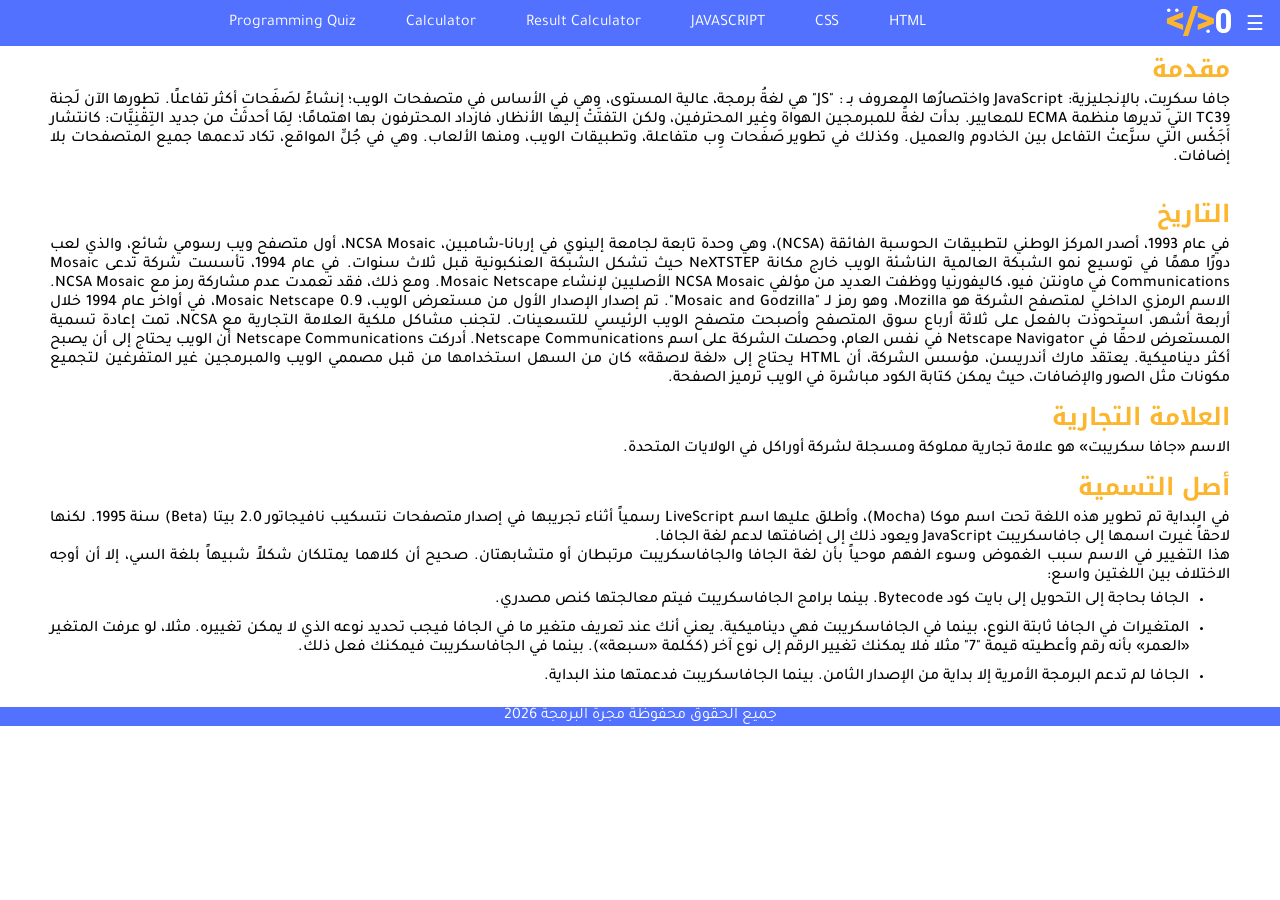
<file: javascript/javascript1.html>
<!DOCTYPE html>
<html lang="ar" dir="rtl">
	<head>
		<title>JAVASCRIPT: مقدمة</title>
		<meta charset="UTF-8">
		<meta name="viewport" content="width=device-width, initial-scale=1.0">
		<link rel="icon" type="image/x-icon" href="../logos/majarra.svg">
		<link rel="preconnect" href="https://fonts.googleapis.com">
<link rel="preconnect" href="https://fonts.gstatic.com" crossorigin>
<link href="https://fonts.googleapis.com/css2?family=Fira+Sans+Extra+Condensed:ital,wght@0,100;0,200;0,300;0,400;0,500;0,600;0,700;0,800;0,900;1,100;1,200;1,300;1,400;1,500;1,600;1,700;1,800;1,900&family=Noto+Kufi+Arabic:wght@100..900&family=Noto+Sans+Symbols:wght@100..900&family=Playwrite+FR+Trad&display=swap" rel="stylesheet">
		<link rel="preconnect" href="https://fonts.googleapis.com">
<link rel="preconnect" href="https://fonts.gstatic.com" crossorigin>
<link href="https://fonts.googleapis.com/css2?family=Tajawal:wght@200;300;400;500;700;800;900&display=swap" rel="stylesheet">
		<link rel="stylesheet" href="../style.css">
	</head>
	<body>
		<header>
			<div class="menulogo">
			<button id="menu-btn" class="menu-btn" onclick="toggleMenu()">☰</button>
			<a href="https://mahmoudderraz26.github.io/programming/"><img src="../logos/majarra.svg" alt="site-logo" id="site-logo"></a>
			</div>
				<nav class="menus">
					<a href="../html/html1.html">HTML</a>
					<a href="../css/css1.html">CSS</a>
					<a href="javascript1.html">JAVASCRIPT</a>
					<a href="../ResultCalculator/resultcalculator.html">Result Calculator</a>
					<a href="../calculator/calculator.html">Calculator</a>
					<a href="../quiz/quiz.html">Programming Quiz</a>
				</nav>
		</header>
		<div id="overlay" class="overlay" onclick="toggleMenu()"></div>
		<nav id="menu" class="menu">
			<a href="../html/html1.html">HTML</a>
			<a href="../css/css1.html">CSS</a>
			<a href="javascript1.html">JAVASCRIPT</a>
			<a href="../ResultCalculator\resultcalculator.html">Result Calculator</a>
			<a href="../calculator/calculator.html">Calculator</a>
			<a href="../quiz/quiz.html">Programming Quiz</a>
		</nav>
		<h1 class="h1-justify">مقدمة</h1>
		<p class="p-justify">جافا سكرِبت، بالإنجليزية: JavaScript واختصارُها المعروف بـ : "JS" هي لغةُ برمجة، عالية المستوى، وهي في الأساس في متصفحات الويب؛ إنشاءً لصَفَحات أكثر تفاعلًا. تطورها الآن لَجنة TC39 التي تديرها منظمة ECMA للمعايير.

بدأت لغةً للمبرمجين الهواة وغير المحترفين، ولكن التفتَتْ إليها الأنظار، فازداد المحترفون بها اهتمامًا؛ لِمَا أحدثَتْ من جديد التِقْنِيَّات: كانتشار أَجَكْس التي سرَّعتْ التفاعل بين الخادوم والعميل.

وكذلك في تطوير صَفَحات وِب متفاعلة، وتطبيقات الويب، ومنها الألعاب. وهي في جُلِّ المواقع، تكاد تدعمها جميع المتصفحات بلا إضافات.
</p>
<br>
		<h1 class="h1-justify">التاريخ</h1>
		<p class="p-justify">في عام 1993، أصدر المركز الوطني لتطبيقات الحوسبة الفائقة (NCSA)، وهي وحدة تابعة لجامعة إلينوي في إربانا-شامبين، NCSA Mosaic، أول متصفح ويب رسومي شائع، والذي لعب دورًا مهمًا في توسيع نمو الشبكة العالمية الناشئة الويب خارج مكانة NeXTSTEP حيث تشكل الشبكة العنكبونية قبل ثلاث سنوات. في عام 1994، تأسست شركة تدعى Mosaic Communications في ماونتن فيو، كاليفورنيا ووظفت العديد من مؤلفي NCSA Mosaic الأصليين لإنشاء Mosaic Netscape. ومع ذلك، فقد تعمدت عدم مشاركة رمز مع NCSA Mosaic. الاسم الرمزي الداخلي لمتصفح الشركة هو Mozilla، وهو رمز لـ "Mosaic and Godzilla". تم إصدار الإصدار الأول من مستعرض الويب، Mosaic Netscape 0.9، في أواخر عام 1994 خلال أربعة أشهر، استحوذت بالفعل على ثلاثة أرباع سوق المتصفح وأصبحت متصفح الويب الرئيسي للتسعينات. لتجنب مشاكل ملكية العلامة التجارية مع NCSA، تمت إعادة تسمية المستعرض لاحقًا في Netscape Navigator في نفس العام، وحصلت الشركة على اسم Netscape Communications. أدركت Netscape Communications أن الويب يحتاج إلى أن يصبح أكثر ديناميكية. يعتقد مارك أندريسن، مؤسس الشركة، أن HTML يحتاج إلى «لغة لاصقة» كان من السهل استخدامها من قبل مصممي الويب والمبرمجين غير المتفرغين لتجميع مكونات مثل الصور والإضافات، حيث يمكن كتابة الكود مباشرة في الويب ترميز الصفحة.</p>
		<h1 class="h1-justify">العلامة التجارية</h1>
		<p class="p-justify">الاسم «جافا سكريبت» هو علامة تجارية مملوكة ومسجلة لشركة أوراكل في الولايات المتحدة.</p>
		<h1 class="h1-justify">أصل التسمية</h1>
		<p class="p-justify">في البداية تم تطوير هذه اللغة تحت اسم موكا  (Mocha)، وأطلق عليها اسم LiveScript رسمياً أثناء تجريبها في إصدار متصفحات نتسكيب نافيجاتور 2.0 بيتا (Beta) سنة 1995. لكنها لاحقاً غيرت اسمها إلى جافاسكريبت JavaScript ويعود ذلك إلى إضافتها لدعم لغة الجافا.

<br>هذا التغيير في الاسم سبب الغموض وسوء الفهم موحياً بأن لغة الجافا والجافاسكريبت مرتبطان أو متشابهتان. صحيح أن كلاهما يمتلكان شكلاً شبيهاً بلغة السي، إلا أن أوجه الاختلاف بين اللغتين واسع:
</p>
		<ul>
            <li>الجافا بحاجة إلى التحويل إلى بايت كود Bytecode. بينما برامج الجافاسكريبت فيتم معالجتها كنص مصدري.</li>
            <li>المتغيرات في الجافا ثابتة النوع، بينما في الجافاسكريبت فهي ديناميكية. يعني أنك عند تعريف متغير ما في الجافا فيجب تحديد نوعه الذي لا يمكن تغييره. مثلا، لو عرفت المتغير «العمر» بأنه رقم وأعطيته قيمة "7" مثلا فلا يمكنك تغيير الرقم إلى نوع آخر (ككلمة «سبعة»). بينما في الجافاسكريبت فيمكنك فعل ذلك.</li>
            <li>الجافا لم تدعم البرمجة الأمرية إلا بداية من الإصدار الثامن. بينما الجافاسكريبت فدعمتها منذ البداية.</li>
        </ul>
		<footer>جميع الحقوق محفوظة مجرة البرمجة 2026 </footer>
	<script src="../script.js"></script>
	</body>
</html>
</file>
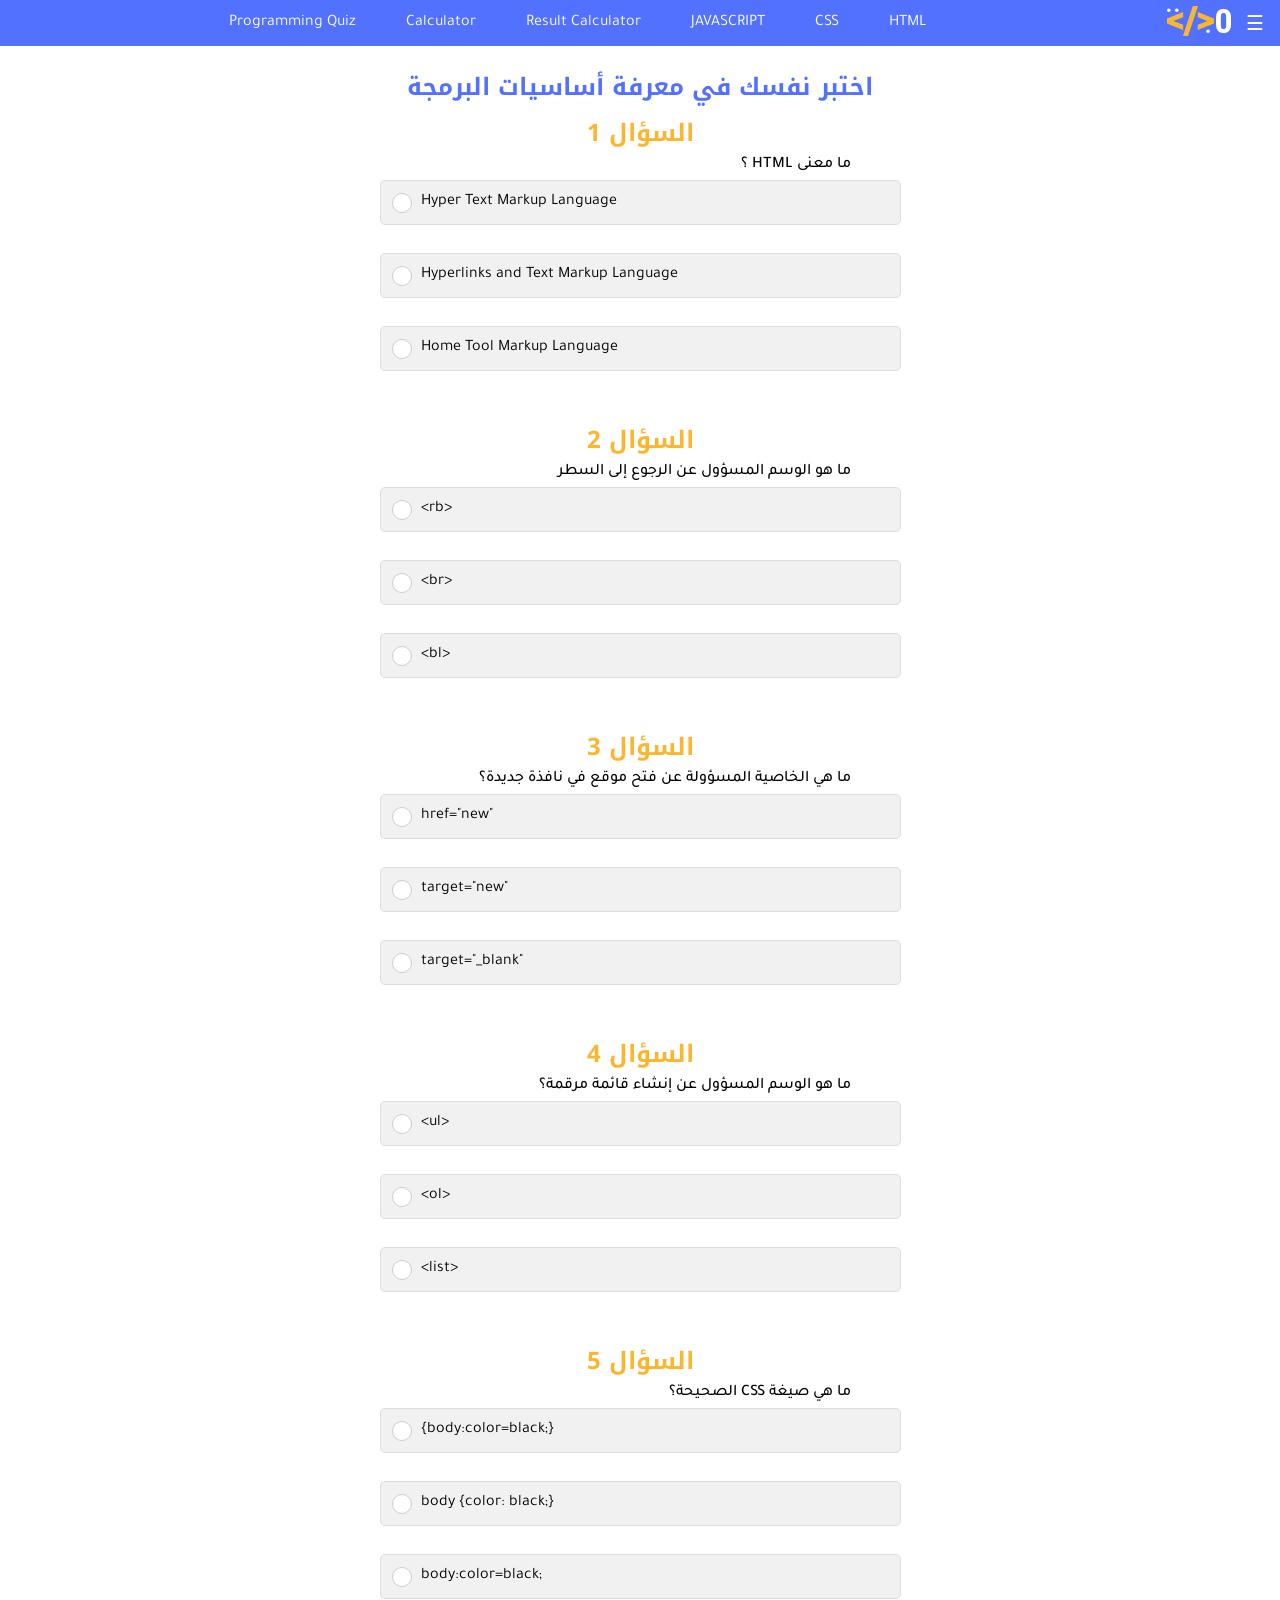
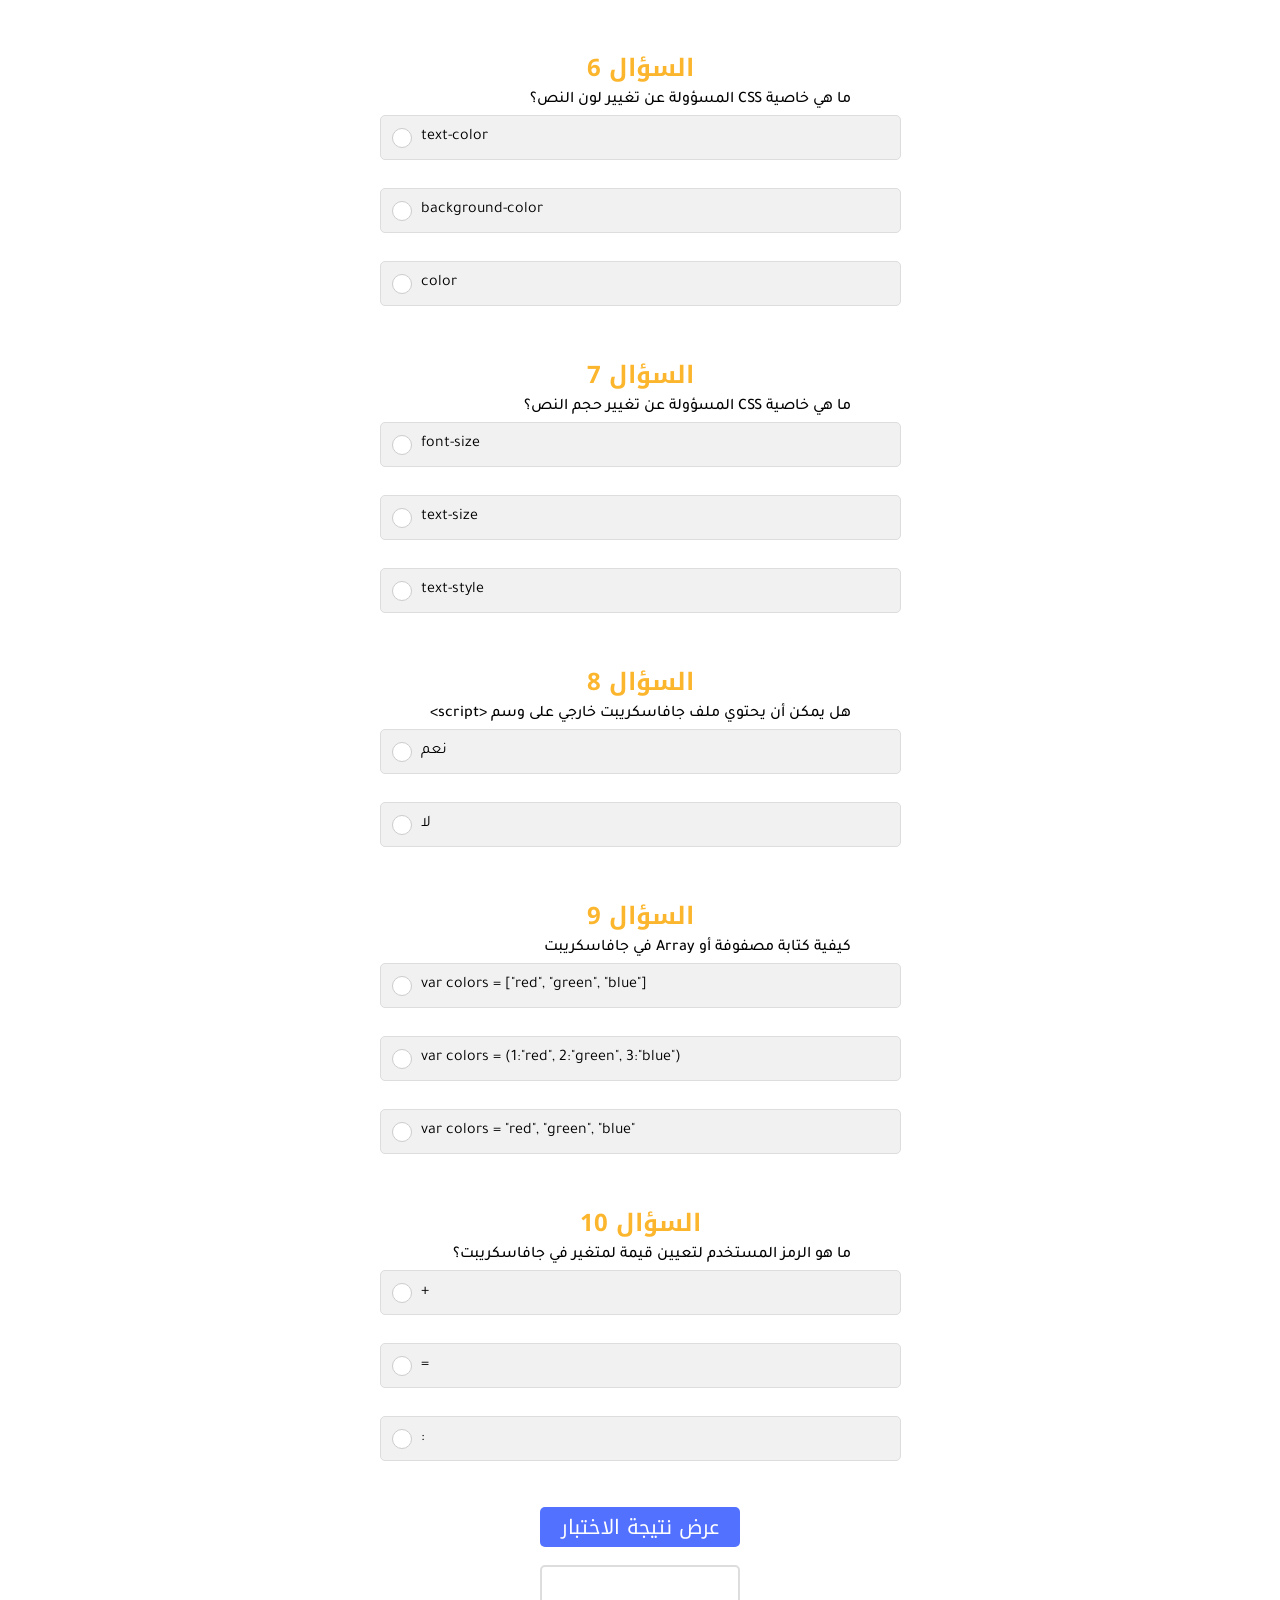
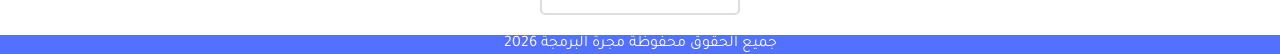
<file: quiz/quiz.html>
<!DOCTYPE html>
<html lang="ar" dir="rtl">
<head>
	<title>اختبار البرمجة</title>
	<meta charset="UTF-8">
	<meta name="viewport" content="width=device-width, initial-scale=1.0">
	<link rel="icon" type="image/x-icon" href="../logos/majarra.svg">
	<link rel="preconnect" href="https://fonts.googleapis.com">
	<link rel="preconnect" href="https://fonts.gstatic.com" crossorigin>
	<link
		href="https://fonts.googleapis.com/css2?family=Fira+Sans+Extra+Condensed:ital,wght@0,100;0,200;0,300;0,400;0,500;0,600;0,700;0,800;0,900;1,100;1,200;1,300;1,400;1,500;1,600;1,700;1,800;1,900&family=Noto+Kufi+Arabic:wght@100..900&family=Noto+Sans+Symbols:wght@100..900&family=Playwrite+FR+Trad&display=swap"
		rel="stylesheet">
	<link rel="preconnect" href="https://fonts.googleapis.com">
	<link rel="preconnect" href="https://fonts.gstatic.com" crossorigin>
	<link href="https://fonts.googleapis.com/css2?family=Tajawal:wght@200;300;400;500;700;800;900&display=swap"
		rel="stylesheet">
	<link rel="stylesheet" href="../style.css">
</head>

<body>
	<header>
		<div class="menulogo">
			<button id="menu-btn" class="menu-btn" onclick="toggleMenu()">☰</button>
			<a href="https://mahmoudderraz26.github.io/programming/"><img src="../logos/majarra.svg" alt="site-logo" id="site-logo"></a>
		</div>
		<nav class="menus">
			<a href="../html/html1.html">HTML</a>
			<a href="../css/css1.html">CSS</a>
			<a href="../javascript/javascript1.html">JAVASCRIPT</a>
			<a href="resultcalculator.html">Result Calculator</a>
			<a href="../calculator/calculator.html">Calculator</a>
			<a href="quiz.html">Programming Quiz</a>
		</nav>
	</header>
	<div id="overlay" class="overlay" onclick="toggleMenu()"></div>
	<nav id="menu" class="menu">
		<a href="../html/html1.html">HTML</a>
		<a href="../css/css1.html">CSS</a>
		<a href="../javascript/javascript1.html">JAVASCRIPT</a>
		<a href="resultcalculator.html">Result Calculator</a>
		<a href="../calculator/calculator.html">Calculator</a>
		<a href="quiz.html">Programming Quiz</a>
	</nav>

	
	<br>
	<div class="quiz">
		<h1>اختبر نفسك في معرفة أساسيات البرمجة</h1>
		<form id="quizForm">
			<h1 class="h1-center-orange">السؤال 1</h1>
			<p class="p-justify">ما معنى HTML ؟</p>
			<label class="radio-container" for="answer1">
				<input type="radio" id="answer1" name="question1" value="Hyper Text Markup Language">
				<span class="checkmark"></span>
				Hyper Text Markup Language
			</label>
			<br>
			<label class="radio-container" for="answer2">
				<input type="radio" id="answer2" name="question1" value="Hyperlinks and Text Markup Language">
				<span class="checkmark"></span>
				Hyperlinks and Text Markup Language
			</label>
			<br>
			<label class="radio-container" for="answer3">
				<input type="radio" id="answer3" name="question1" value="Home Tool Markup Language">
				<span class="checkmark"></span>
				Home Tool Markup Language
			</label>

			<br><br>
			<h1 class="h1-center-orange">السؤال 2</h1>
			<p class="p-justify">ما هو الوسم المسؤول عن الرجوع إلى السطر</p>
			<label class="radio-container" for="answer4">
				<input type="radio" id="answer4" name="question2" value="rb">
				<span class="checkmark"></span>
				&lt;rb&gt;
			</label>
			<br>
			<label class="radio-container" for="answer5">
				<input type="radio" id="answer5" name="question2" value="br">
				<span class="checkmark"></span>
				&lt;br&gt;
			</label>
			<br>
			<label class="radio-container" for="answer6">
				<input type="radio" id="answer6" name="question2" value="bl">
				<span class="checkmark"></span>
				&lt;bl&gt;
			</label>

			<br><br>
			<h1 class="h1-center-orange">السؤال 3</h1>
			<p class="p-justify">ما هي الخاصية المسؤولة عن فتح موقع في نافذة جديدة؟</p>
			<label class="radio-container" for="answer7">
				<input type="radio" id="answer7" name="question3" value="href-new">
				<span class="checkmark"></span>
				href="new"
			</label>
			<br>
			<label class="radio-container" for="answer8">
				<input type="radio" id="answer8" name="question3" value="target-new">
				<span class="checkmark"></span>
				target="new"
			</label>
			<br>
			<label class="radio-container" for="answer9">
				<input type="radio" id="answer9" name="question3" value="target-blank">
				<span class="checkmark"></span>
				target="_blank"
			</label>

			<br><br>
			<h1 class="h1-center-orange">السؤال 4</h1>
			<p class="p-justify">ما هو الوسم المسؤول عن إنشاء قائمة مرقمة؟</p>
			<label class="radio-container" for="answer10">
				<input type="radio" id="answer10" name="question4" value="ul">
				<span class="checkmark"></span>
				&lt;ul&gt;
			</label>
			<br>
			<label class="radio-container" for="answer11">
				<input type="radio" id="answer11" name="question4" value="ol">
				<span class="checkmark"></span>
				&lt;ol&gt;
			</label>
			<br>
			<label class="radio-container" for="answer12">
				<input type="radio" id="answer12" name="question4" value="list">
				<span class="checkmark"></span>
				&lt;list&gt;
			</label>

			<br><br>
			<h1 class="h1-center-orange">السؤال 5</h1>
			<p class="p-justify">ما هي صيغة CSS الصحيحة؟</p>
			<label class="radio-container" for="answer13">
				<input type="radio" id="answer13" name="question5" value="{body:color=black;}">
				<span class="checkmark"></span>
				{body:color=black;}
			</label>
			<br>
			<label class="radio-container" for="answer14">
				<input type="radio" id="answer14" name="question5" value="body {color: black;}">
				<span class="checkmark"></span>
				body {color: black;}
			</label>
			<br>
			<label class="radio-container" for="answer15">
				<input type="radio" id="answer15" name="question5" value="body:color=black;">
				<span class="checkmark"></span>
				body:color=black;
			</label>

			<br><br>
			<h1 class="h1-center-orange">السؤال 6</h1>
			<p class="p-justify">ما هي خاصية CSS المسؤولة عن تغيير لون النص؟</p>
			<label class="radio-container" for="answer16">
				<input type="radio" id="answer16" name="question6" value="text-color">
				<span class="checkmark"></span>
				text-color
			</label>
			<br>
			<label class="radio-container" for="answer17">
				<input type="radio" id="answer17" name="question6" value="background-color">
				<span class="checkmark"></span>
				background-color
			</label>
			<br>
			<label class="radio-container" for="answer18">
				<input type="radio" id="answer18" name="question6" value="color">
				<span class="checkmark"></span>
				color
			</label>

			<br><br>
			<h1 class="h1-center-orange">السؤال 7</h1>
			<p class="p-justify">ما هي خاصية CSS المسؤولة عن تغيير حجم النص؟</p>
			<label class="radio-container" for="answer19">
				<input type="radio" id="answer19" name="question7" value="font-size">
				<span class="checkmark"></span>
				font-size
			</label>
			<br>
			<label class="radio-container" for="answer20">
				<input type="radio" id="answer20" name="question7" value="text-size">
				<span class="checkmark"></span>
				text-size
			</label>
			<br>
			<label class="radio-container" for="answer21">
				<input type="radio" id="answer21" name="question7" value="text-style">
				<span class="checkmark"></span>
				text-style
			</label>

			<br><br>
			<h1 class="h1-center-orange">السؤال 8</h1>
			<p class="p-justify">هل يمكن أن يحتوي ملف جافاسكريبت خارجي على وسم &lt;script&gt;</p>
			<label class="radio-container" for="answer22">
				<input type="radio" id="answer22" name="question8" value="yes">
				<span class="checkmark"></span>
				نعم
			</label>
			<br>
			<label class="radio-container" for="answer23">
				<input type="radio" id="answer23" name="question8" value="no">
				<span class="checkmark"></span>
				لا
			</label>

			<br><br>
			<h1 class="h1-center-orange">السؤال 9</h1>
			<p class="p-justify">كيفية كتابة مصفوفة أو Array في جافاسكريبت</p>
			<label class="radio-container" for="answer25">
				<input type="radio" id="answer25" name="question9" value="firstAnswerOfQ9">
				<span class="checkmark"></span>
				var colors = ["red", "green", "blue"]
			</label>
			<br>
			<label class="radio-container" for="answer26">
				<input type="radio" id="answer26" name="question9" value="secondAnswerOfQ9">
				<span class="checkmark"></span>
				var colors = (1:"red", 2:"green", 3:"blue")
			</label>
			<br>
			<label class="radio-container" for="answer27">
				<input type="radio" id="answer27" name="question9" value="thirdAnswerOfQ9">
				<span class="checkmark"></span>
				var colors = "red", "green", "blue"
			</label>

			<br><br>
			<h1 class="h1-center-orange">السؤال 10</h1>
			<p class="p-justify">ما هو الرمز المستخدم لتعيين قيمة لمتغير في جافاسكريبت؟</p>
			<label class="radio-container" for="answer28">
				<input type="radio" id="answer28" name="question10" value="plus">
				<span class="checkmark"></span>
				+
			</label>
			<br>
			<label class="radio-container" for="answer29">
				<input type="radio" id="answer29" name="question10" value="equal">
				<span class="checkmark"></span>
				=
			</label>
			<br>
			<label class="radio-container" for="answer30">
				<input type="radio" id="answer30" name="question10" value="colon">
				<span class="checkmark"></span>
				:
			</label>
		</form>

			<br><br>

			<button type="button" id="quizResultButton" onclick="checkAnswers()">عرض نتيجة الاختبار</button>
		<br>
		<h3><input type="text" id="quizResult" readonly></h3>
	</div>

	<footer>جميع الحقوق محفوظة مجرة البرمجة 2026 </footer>
	<script src="../script.js"></script>
</body>

</html>
</file>
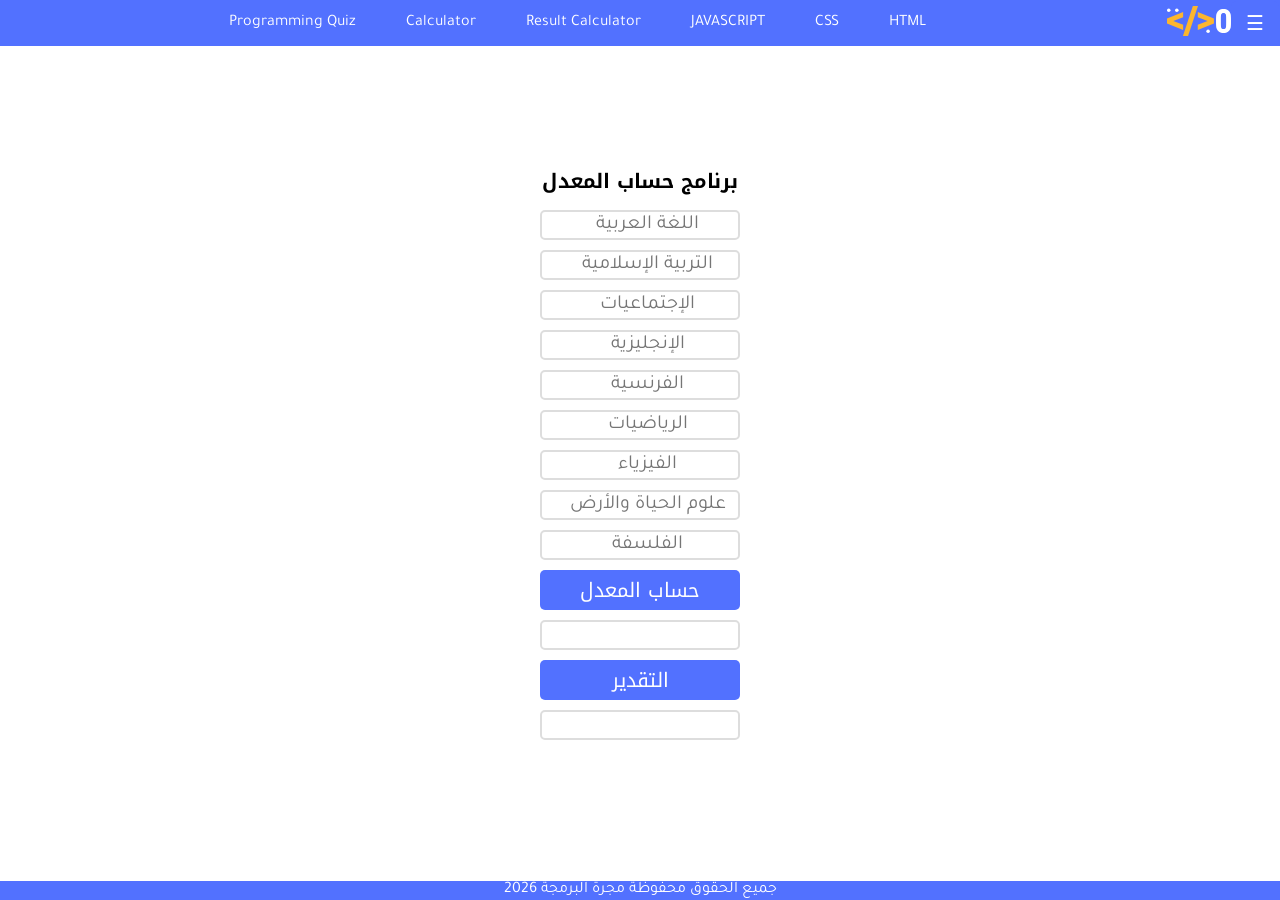
<file: ResultCalculator/resultcalculator.html>
<!DOCTYPE html>
<html lang="ar" dir="rtl">
	<head>
		<title>حساب المعدل</title>
		<meta charset="UTF-8">
		<meta name="viewport" content="width=device-width, initial-scale=1.0">
		<link rel="icon" type="image/x-icon" href="../logos/majarra.svg">
		<link rel="preconnect" href="https://fonts.googleapis.com">
<link rel="preconnect" href="https://fonts.gstatic.com" crossorigin>
<link href="https://fonts.googleapis.com/css2?family=Fira+Sans+Extra+Condensed:ital,wght@0,100;0,200;0,300;0,400;0,500;0,600;0,700;0,800;0,900;1,100;1,200;1,300;1,400;1,500;1,600;1,700;1,800;1,900&family=Noto+Kufi+Arabic:wght@100..900&family=Noto+Sans+Symbols:wght@100..900&family=Playwrite+FR+Trad&display=swap" rel="stylesheet">
		<link rel="preconnect" href="https://fonts.googleapis.com">
<link rel="preconnect" href="https://fonts.gstatic.com" crossorigin>
<link href="https://fonts.googleapis.com/css2?family=Tajawal:wght@200;300;400;500;700;800;900&display=swap" rel="stylesheet">
		<link rel="stylesheet" href="../style.css">
	</head>
	<body>
		<header>
			<div class="menulogo">
			<button id="menu-btn" class="menu-btn" onclick="toggleMenu()">☰</button>
			<a href="https://mahmoudderraz26.github.io/programming/"><img src="../logos/majarra.svg" alt="site-logo" id="site-logo"></a>
			</div>
				<nav class="menus">
					<a href="../html/html1.html">HTML</a>
					<a href="../css/css1.html">CSS</a>
					<a href="../javascript/javascript1.html">JAVASCRIPT</a>
					<a href="resultcalculator.html">Result Calculator</a>
					<a href="../calculator/calculator.html">Calculator</a>
					<a href="../quiz/quiz.html">Programming Quiz</a>
				</nav>
			</div>
		</header>
		<div id="overlay" class="overlay" onclick="toggleMenu()"></div>
		<nav id="menu" class="menu">
			<a href="../html/html1.html">HTML</a>
			<a href="../css/css1.html">CSS</a>
			<a href="../javascript/javascript1.html">JAVASCRIPT</a>
			<a href="resultcalculator.html">Result Calculator</a>
			<a href="../calculator/calculator.html">Calculator</a>
			<a href="../quiz/quiz.html">Programming Quiz</a>
		</nav>
		
		<div class="inputs">
		<h2>برنامج حساب المعدل</h2>
		<input type="number" id="arabic" placeholder="اللغة العربية" min="0" max="20" step="0.1" required>
		<input type="number" id="islamic" placeholder="التربية الإسلامية" min="0" max="20" step="0.1" required>
		<input type="number" id="hisgeo" placeholder="الإجتماعيات" min="0" max="20" step="0.1" required>
		<input type="number" id="english" placeholder="الإنجليزية" min="0" max="20" step="0.1" required>
		<input type="number" id="french" placeholder="الفرنسية" min="0" max="20" step="0.1" required>
		<input type="number" id="math" placeholder="الرياضيات" min="0" max="20" step="0.1" required>
		<input type="number" id="physic" placeholder="الفيزياء" min="0" max="20" step="0.1" required>
		<input type="number" id="svt" placeholder="علوم الحياة والأرض" min="0" max="20" step="0.1" required>
		<input type="number" id="philosophy" placeholder="الفلسفة" min="0" max="20" step="0.1" required>
		<button id="averageCalculer" onclick="calculer()">حساب المعدل</button>
		<h3><input type="text" id="average" readonly></h3>
		<button id="averageCalculer">التقدير</button>
		<h3><input type="text" id="grade" readonly></h3>
		</div>

		<footer class="BottomFooter">جميع الحقوق محفوظة مجرة البرمجة 2026 </footer>
	<script src="../script.js"></script>
	</body>
</html>
</file>
<file: style.css>
/* ===================================================================
universal selector
====================================================================== */
*,
*::before,
*::after {
  box-sizing: border-box;
  margin: 0;
  padding: 0;
}

/* ===================================================================
header
====================================================================== */
header {
  background-color: #5271ff;
  display: flex;
  justify-content: space-evenly;
  align-items: center;
}

/* ===================================================================
body
====================================================================== */
body {
  margin: 0;
}

/* ===================================================================
h
====================================================================== */
h1 {
  font-family: "Noto Kufi Arabic", sans-serif;
  text-align: center;
  font-size: 24px;
  color: #5271ff;
}

.h1-justify {
  font-family: "Noto Kufi Arabic", sans-serif;
  text-align: justify;
  font-size: 24px;
  padding: 0px 50px;
  color: #fcb62e;
}

.h1-center-orange {
  font-family: "Noto Kufi Arabic", sans-serif;
  text-align: center;
  font-size: 24px;
  padding: 0px 50px;
  color: #fcb62e;
}

h2 {
  font-family: "Noto Kufi Arabic", sans-serif;
  text-align: center;
  font-size: 20px;
}

.h2-justify {
  font-family: "Noto Kufi Arabic", sans-serif;
  text-align: justify;
  font-size: 20px;
  padding: 0px 50px;
  color: green;
}

.h3-justify {
  font-family: "Noto Kufi Arabic", sans-serif;
  text-align: justify;
  font-size: 18px;
  padding: 0px 50px;
}

/* ===================================================================
p & pre
====================================================================== */
p {
  font-family: "Tajawal", sans-serif;
  font-weight: 500;
  font-style: normal;
  text-align: center;
  font-size: 16px;
  padding: 0px 50px;
}

.p-justify {
  font-family: "Tajawal", sans-serif;
  font-weight: 500;
  font-style: normal;
  text-align: justify;
  font-size: 16px;
  padding: 0px 50px 5px 50px;
}

.p-center {
  font-family: "Tajawal", sans-serif;
  font-weight: 500;
  font-style: normal;
  text-align: center;
  font-size: 20px;
  padding: 0px 50px 5px 50px;
}

.pre-justify {
  font-family: "Tajawal", sans-serif;
  font-weight: 500;
  font-style: normal;
  text-align: justify;
  font-size: 16px;
  padding: 0px 50px 5px 50px;
}

/* ===================================================================
Lists
====================================================================== */
ul {
  font-family: "Tajawal", sans-serif;
  font-weight: 500;
  font-style: normal;
  text-align: justify;
  font-size: 16px;
  padding: 0px 90px 0px 0px;
}

li {
  font-family: "Tajawal", sans-serif;
  font-weight: 500;
  font-style: normal;
  text-align: justify;
  font-size: 16px;
  padding: 0px 0px 10px 50px;
  text-indent: 1px;
}

/* ===================================================================
CODE
====================================================================== */
.code-box {
  display: flex;
  justify-content: center;
  align-items: center;
  min-height: auto;
  direction: ltr;
  font-family: monospace;
}

code {
  font-family: monospace;
  font-size: 16px;
  background-color: #ededed;
  color: gray;
  padding: 10px;
  border-radius: 8px;
  direction: ltr;
}

/* ===================================================================
MENU
====================================================================== */
.menulogo {
  display: flex;
  align-items: center;
  padding: 1px;
  margin-left: auto;
}

.menus {
  display: flex;
  justify-content: center;
  flex: 1;
  gap: 50px;
}

.menus a {
  color: white;
  text-decoration: none;
  font-family: "Tajawal", sans-serif;
}

.menu {
  position: fixed;
  top: 50px;
  width: 200px;
  right: -250px;
  height: 100%;
  background: #ededed;
  padding-top: 60px;
  transition: 0.3s cubic-bezier(0.4, 0, 0.2, 1);
  z-index: 999;
  padding: 20px;
  font-family: "Tajawal", sans-serif;
}

.menu a {
  display: block;
  padding: 15px;
  text-decoration: none;
  color: #5271ff;
}

.menu a:hover {
  background-color: #5271ff;
  color: #ffffff;
}

.menu-btn {
  font-size: 20px;
  background: #5271ff;
  color: #ffffff;
  border: none;
  padding: 10px 15px;
  cursor: pointer;
}

.menu-btn:hover {
  background-color: #b4c2ff;
  border-radius: 0;
}

.menu.open {
  right: 0px;
}

#overlay {
  position: fixed;
  top: 0;
  right: 0;
  width: 100%;
  height: 100%;
  background: rgba(0, 0, 0, 0.5);
  z-index: 998;
  opacity: 0;
  display: none;
  visibility: hidden;
  transition: 0.3s;
}

.overlay.active {
  opacity: 50;
  visibility: visible;
}

#overlay.show {
  display: block;
}

/* ===================================================================
LOGO SITE
====================================================================== */
#site-logo {
  height: 30px;
  max-width: 100%;
  margin-left: 10px;
}

/* ===================================================================
INPUTS
====================================================================== */
.inputs {
  display: flex;
  flex-direction: column;
  gap: 10px;
  justify-content: center;
  align-items: center;
  height: 90vh;
  width: 100%;
}

input {
  text-align: center;
  width: 200px;
  height: 30px;
  font-size: 20px;
  font-family: "Tajawal", sans-serif;
  border-radius: 5px;
  border-width: 1px;
  transition: background-color 0.3s ease;
  border: 2px solid #ddd;
}

label {
  font-family: "Tajawal", sans-serif;
  cursor: pointer;
}

.radio-container {
  position: relative;
  display: flex;
  align-items: center;
  padding: 12px;
  padding-left: 40px;
  background-color: #f1f1f1;
  border: 1px solid #ddd;
  cursor: pointer;
  border-radius: 5px;
  direction: ltr;
  margin-bottom: 10px;
  transition: all 0.3s ease;
}

.radio-container:hover {
  background-color: #e9e9e9;
}

.radio-container .checkmark {
  margin-left: 10px;
  display: inline-block;
  vertical-align: middle;
}

.radio-container input {
  position: absolute;
  opacity: 0;
  cursor: pointer;
}

input[type="radio"]:checked + span {
  font-weight: bold;
  direction: ltr;
}

.checkmark {
  position: absolute;
  top: 50%;
  transform: translateY(-50%);
  left: 1px;
  height: 20px;
  width: 20px;
  background-color: #fff;
  border: 1px solid #ccc;
  border-radius: 50%;
}

.radio-container input:checked ~ .checkmark {
  background-color: #ffffff;
  border-color: #5271ff;
  border-width: 5px;
}

/* ===================================================================
search input
====================================================================== */

.search-container {
  display: flex;
  justify-content: center;
  align-items: center;
  margin-top: 20px;
  background-color: #ffffff;
  gap: 5px;
}

#searchInput {
  font-family:
    "Tajawal",
    sans serif;
  height: 50px;
  width: 80%;
}

#searchButton {
  display: flex;
  justify-content: center;
  align-items: center;
  background-color: #5271ff;
  color: #ffffff;
  font-family: "Noto Kufi Arabic", sans-serif;
  height: 50px;
  font-size: large;
}

#searchButton:hover {
  background-color: #a0b1ff;
}

/* ===================================================================
AVERAGE CALCULER - برنامج حساب المعدل
====================================================================== */
#averageCalculer {
  display: inline-flex;
  justify-content: center;
  align-items: center;
  background-color: #5271ff;
  color: white;
  width: 200px;
  height: 40px;
  font-size: 20px;
  border-radius: 5px;
  font-family: "Noto Kufi Arabic", sans-serif;
  border: none;
}

.LearnPlan {
  width: 100%;
  height: fit-content;
  display: flex;
  gap: 20px;
  justify-content: center;
}

.LearnPlanimg {
  height: 70px;
  width: auto;
}

.previous-next {
  display: flex;
  justify-content: space-evenly;
  align-items: center;
  gap: 5px;
}

.previous {
  background-color: #5271ff;
  color: #ffffff;
  width: auto;
  height: auto;
  text-align: center;
  font-family: "Tajawal", sans-serif;
  font-size: 20pt;
  border-radius: 5px;
  padding: 5px;
  text-decoration: none;
}

.next {
  background-color: #5271ff;
  color: #ffffff;
  width: auto;
  height: auto;
  text-align: center;
  font-family: "Tajawal", sans-serif;
  font-size: 20pt;
  border-radius: 5px;
  padding: 5px;
  text-decoration: none;
}

.calculator-body {
  height: 90vh;
  display: flex;
  flex-direction: column;
  justify-content: center;
  align-items: center;
}

.calculator {
  display: flex;
  flex-direction: column;
  justify-content: center;
  align-items: center;
  width: 90%;
}

#display {
  width: 700px;
  margin: 10px;
  padding: 10px;
  height: 80px;
  direction: ltr;
  font-size: 50px;
}

.buttons {
  display: grid;
  grid-template-columns: repeat(4, 1fr);
  gap: 5px;
}

button {
  padding: 15px;
  font-size: 50px;
  border: none;
  border-radius: 5px;
  cursor: pointer;
  transition: 0.2s;
}

button:hover {
  background-color: #d3d3d3;
}

.operator {
  background-color: #fcb62e;
  color: #ffffff;
  font-size: 60px;
}

.equals {
  grid-row: span 2;
  background-color: #5271ff;
  color: white;
}

#zero {
  grid-column: span 2;
}

.delete-btn {
  display: inline-flex;
  justify-content: center;
  align-items: center;
  background-color: #ededed;
}

.delete-btn img {
  width: 100%;
  height: auto;
}

/* ===================================================================
QUIZ
====================================================================== */
.quiz {
  width: 100%;
  height: 100%;
  display: flex;
  justify-content: center;
  align-items: center;
  flex-direction: column;
}

#quizResultButton {
  display: flex;
  justify-content: center;
  align-items: center;
  background-color: #5271ff;
  color: white;
  width: 200px;
  height: 40px;
  font-size: 20px;
  border-radius: 5px;
  font-family: "Noto Kufi Arabic", sans-serif;
  border: none;
}

#quizResult {
  transition: background-color 0.3s ease;
  font-weight: bold;
  border: 2px solid #ddd;
  height: 50px;
  font-size: large;
  color: #5271ff;
  margin-bottom: 10px;
}

/* ===================================================================
TABLES - الجداول
====================================================================== */
.english-table {
  display: flex;
  justify-content: center;
  align-items: center;
  direction: ltr;
}

table th {
  direction: ltr;
  font-family: "Noto Kufi Arabic", sans-serif;
  text-align: center;
  border: #000000;
  background-color: #5271ff;
  color: #ffffff;
  border-collapse: collapse;
  width: auto;
  table-layout: auto;
  padding: 5px;
  font-size: 16pt;
}

table td {
  direction: ltr;
  font-family: "Tajawal", sans-serif;
  text-align: center;
  border: #000000;
  color: #000000;
  border-collapse: collapse;
  width: auto;
  table-layout: auto;
  padding: 5px;
  font-size: 14pt;
}

table tr:nth-child(even) {
  background-color: #ededed;
}

table tr:hover {
  background-color: #b4c2ff;
  corsor: pointer;
}

td:nth-child(1) {
  text-align: left;
}

#grade {
  transition: background-color 0.3s ease;
  font-weight: bold;
  border: 2px solid #ddd;
}

.EidContainer {
  display: flex;
  justify-content: center;
}

#EidTable {
  width: 40%;
}
#EidTable td {
  background-color: #fcb62e;
  color: #ffffff;
  direction: rtl;
  text-align: center;
}

/* ===================================================================
FOOTER - قدم أو أسفل الصفحة
====================================================================== */
footer {
  bottom: 0;
  width: 100%;
  background-color: #5271ff;
  color: white;
  font-family: "Tajawal", sans-serif;
  display: flex;
  justify-content: center;
  align-items: center;
  margin: 10px 0px 0px 0px;
}

/* ===================================================================
BOTTOM FOOTER - أسفل الصفحة التي لا تحتوي على محتوى كثير يكون ثابت في الأسفل
====================================================================== */
.BottomFooter {
  position: fixed;
  bottom: 0;
  width: 100%;
  background-color: #5271ff;
  color: white;
  font-family: "Tajawal", sans-serif;
  display: flex;
  justify-content: center;
  align-items: center;
  margin: 10px 0px 0px 0px;
}

@media (max-width: 768px) {
  .menus {
    display: none;
  }

  #display {
    width: 95%;
    font-size: 30px;
  }

  .buttons button {
    font-size: 25px;
    padding: 10px;
  }

  .inputs input {
    width: 90%;
  }
}

/* ===================================================================
Eid - باقي على عيد الأضحى
====================================================================== */
#Eid {
}
</file>
